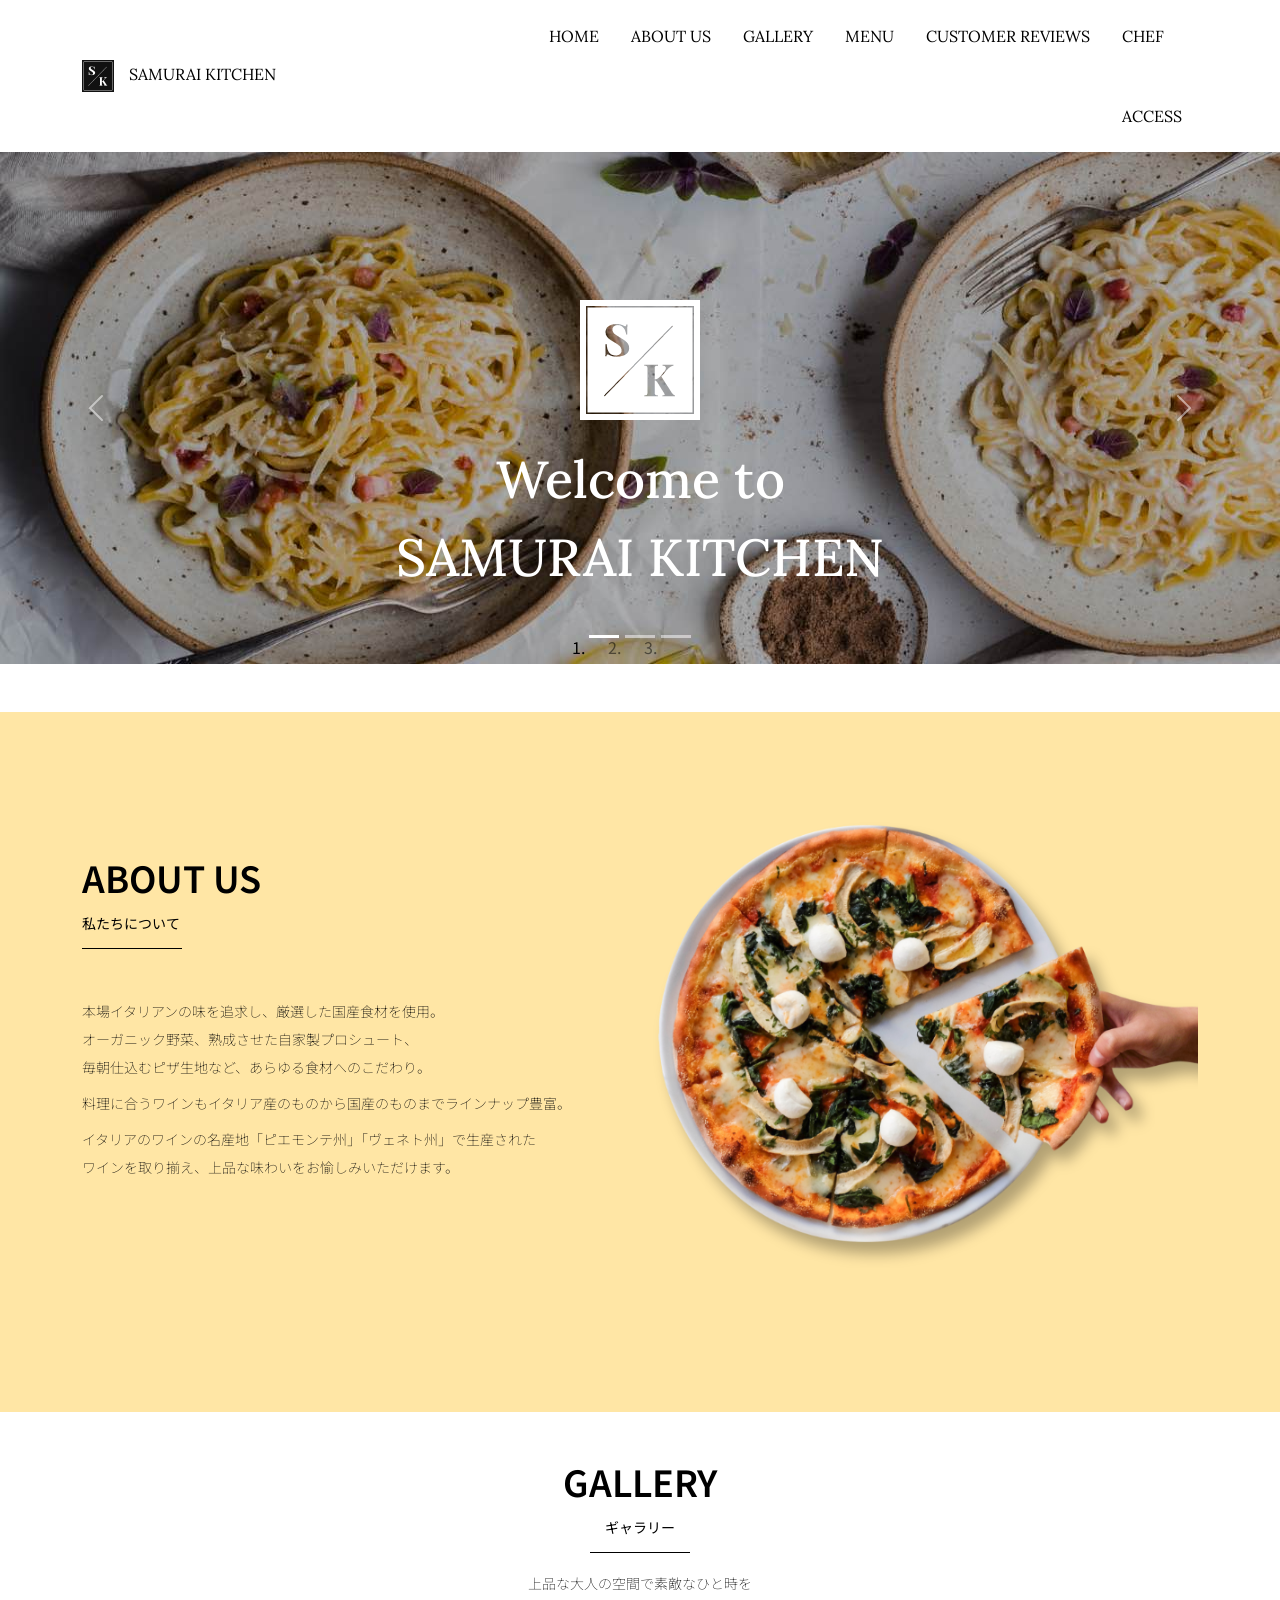
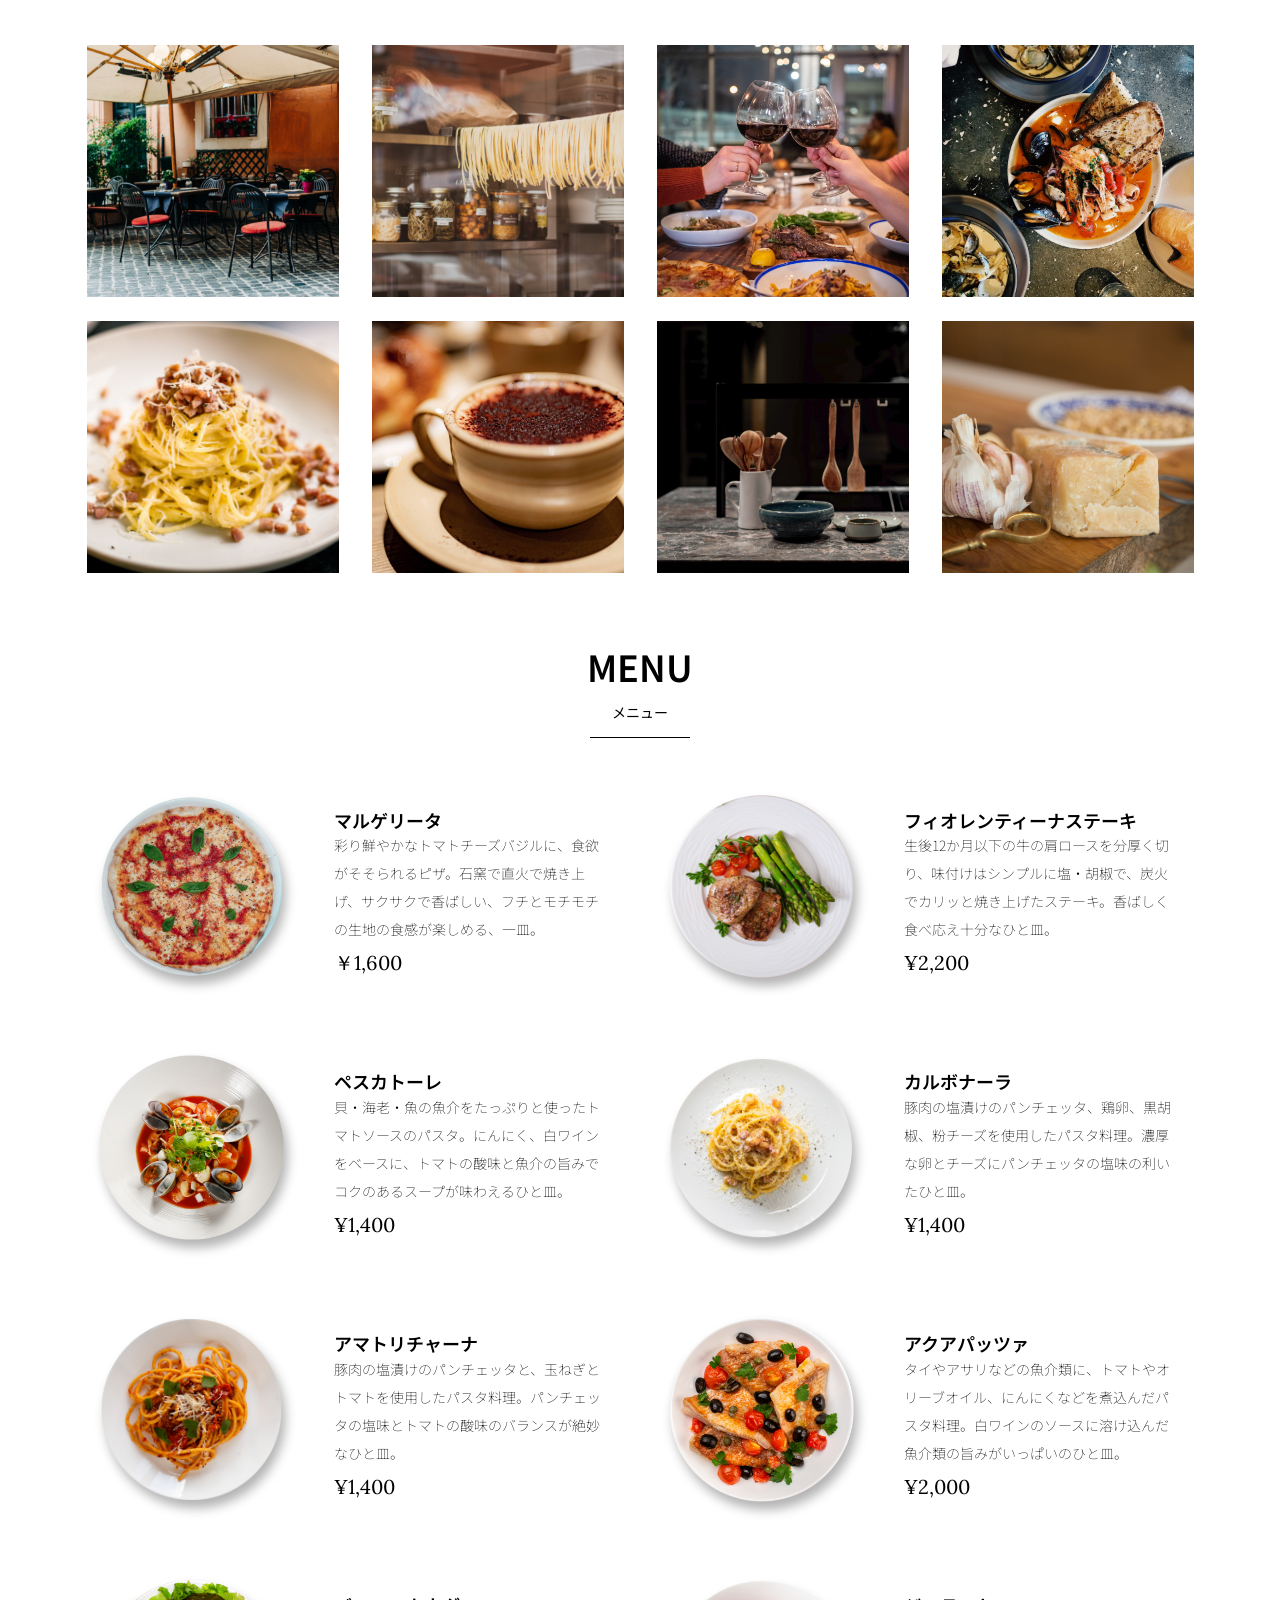
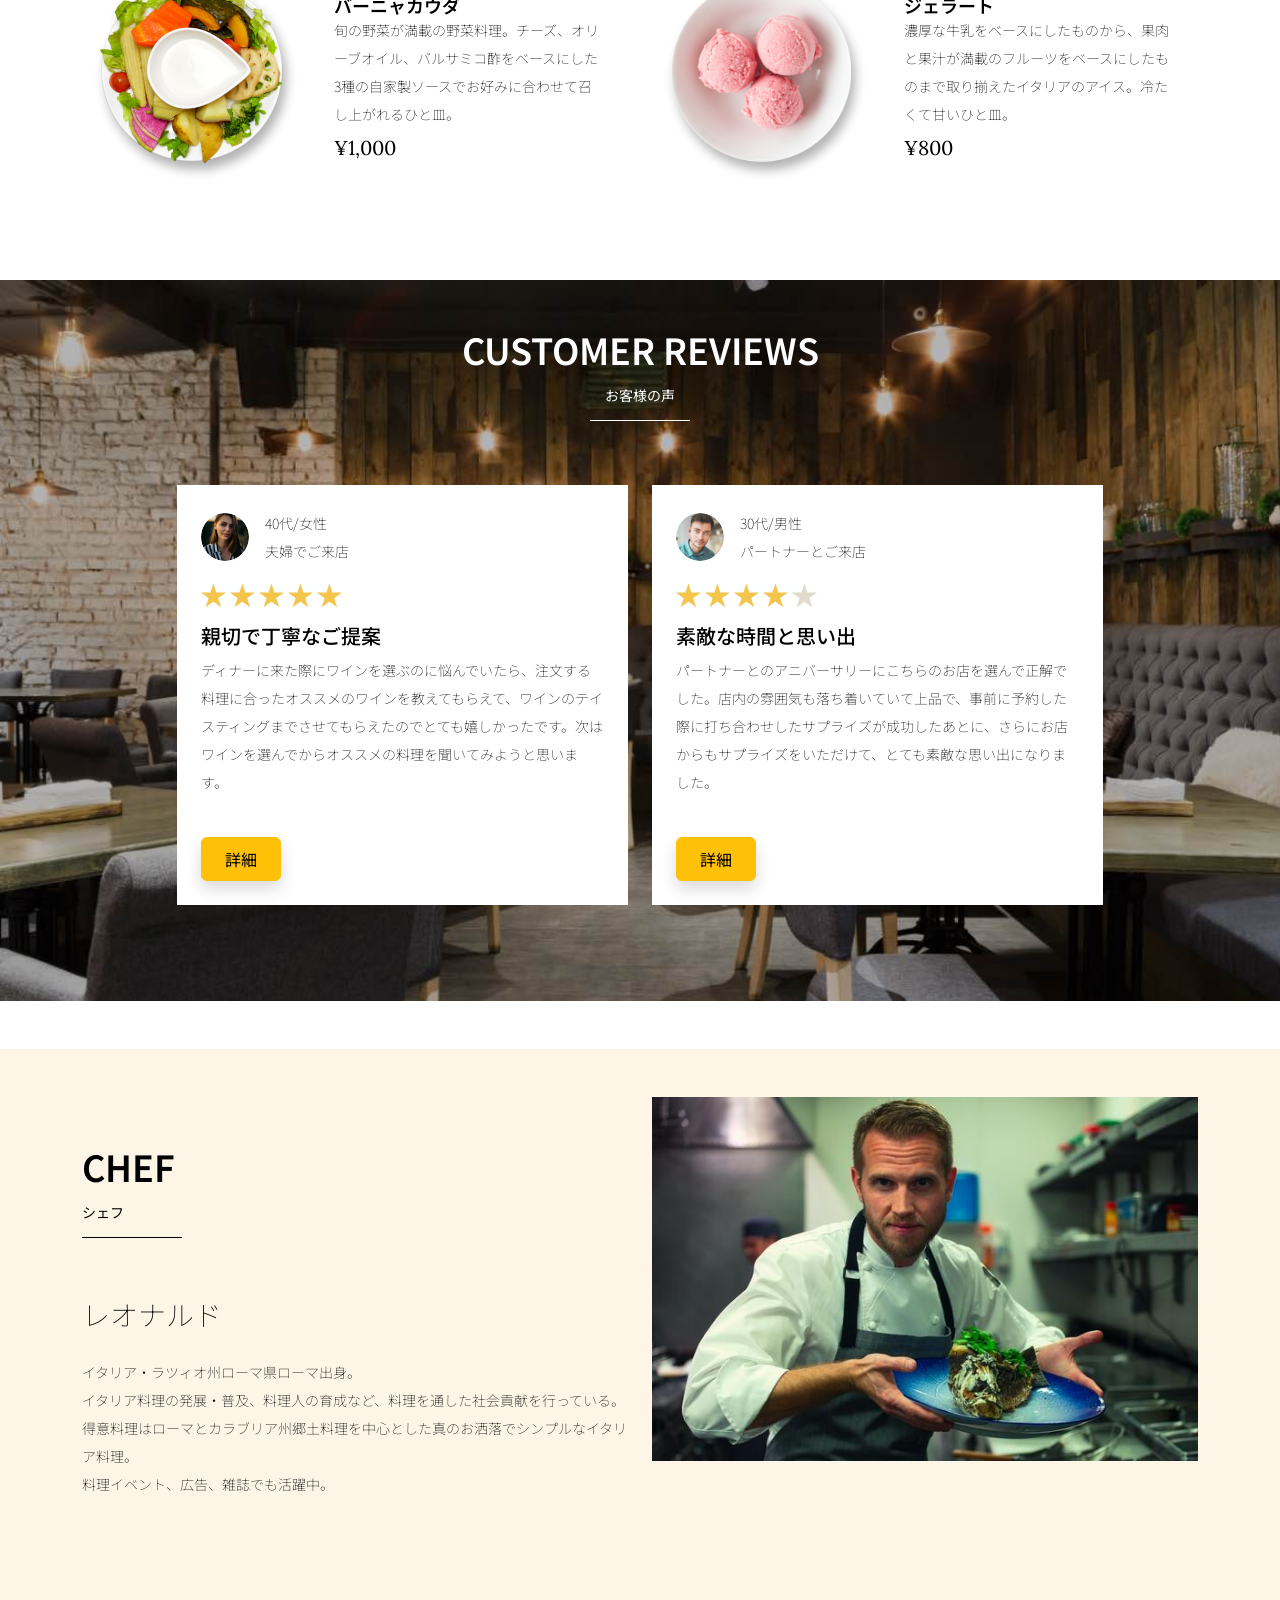
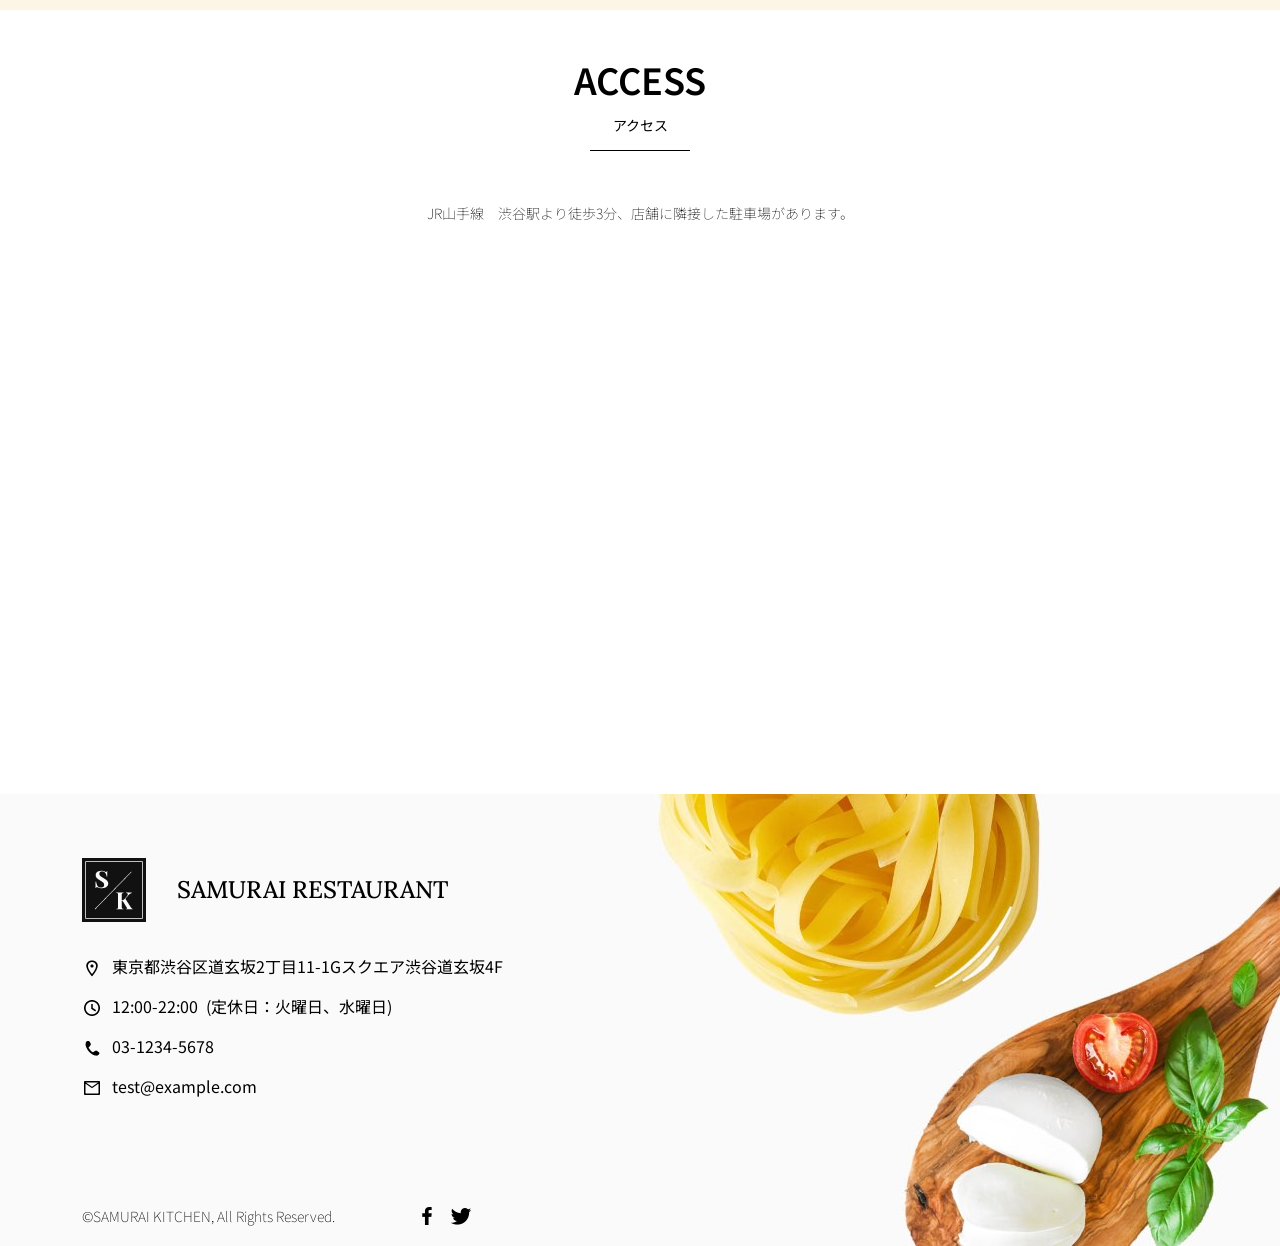
<file: kadai_015/index.html>
<!doctype html>
<html lang="ja">

<head>
  <meta charset="utf-8">
   <!-- マルチデバイス対応 -->
 <meta name="viewport" content="width=device-width, initial-scale=1">
  <meta name="description" content="">
  <meta name="author" content="SAMURAI ENGINEER">
  <title>SAMURAI XD_HTML教材</title>
  <!-- ************************************************ bootstrap.min.cssの読み込み -->
  <link href="https://cdn.jsdelivr.net/npm/bootstrap@5.0.0-beta1/dist/css/bootstrap.min.css" rel="stylesheet"
    integrity="sha384-giJF6kkoqNQ00vy+HMDP7azOuL0xtbfIcaT9wjKHr8RbDVddVHyTfAAsrekwKmP1" crossorigin="anonymous">
  
    <!-- ************************************************ bootstrap.bundle.min.jsの読み込み -->
  <script src="https://cdn.jsdelivr.net/npm/bootstrap@5.0.0-beta1/dist/js/bootstrap.bundle.min.js"
    integrity="sha384-ygbV9kiqUc6oa4msXn9868pTtWMgiQaeYH7/t7LECLbyPA2x65Kgf80OJFdroafW" crossorigin="anonymous" defer>
  </script>

  <!-- ************************************************ Google Font読み込み -->
  <link rel="preconnect" href="https://fonts.gstatic.com">
  <link href="https://fonts.googleapis.com/css2?family=Lora&display=swap" rel="stylesheet">
  <link href="https://fonts.googleapis.com/css2?family=Noto+Sans+JP:wght@300&display=swap" rel="stylesheet">
  <!-- ************************************************ Font Awesome -->
  <link rel="stylesheet" href="https://use.fontawesome.com/releases/v5.1.0/css/all.css"
    integrity="sha384-lKuwvrZot6UHsBSfcMvOkWwlCMgc0TaWr+30HWe3a4ltaBwTZhyTEggF5tJv8tbt" crossorigin="anonymous">
  <!-- ************************************************今回作成する styles.cssの読み込み -->
  <link href="stylesheet/style.css" rel="stylesheet">
  <!-- ************************************************  -->
</head>

<body>
  <main>
    <!-- ************************************************ ナビゲーションバー開始 -->
    <nav class="navbar navbar-expand-lg">
      <div class="container">
        <a class="navbar-brand my_navbar_brand">
          <img class="img-fluid navbar_brand_logo" src="img/site_logo.png" alt="サイトアイコン"><span>SAMURAI KITCHEN</span>
       </a>
       <div class="navbar-toggler hamburger_menu" data-bs-toggle="collapse" data-bs-target="#navbarNav"
          aria-controls="navbarNav" aria-expanded="false" aria-label="Toggle navigation">
          <input type="checkbox" id="hamburger_btn_check">
          <label for="hamburger_btn_check" class="hamburger_btn">
            <img class="btn_open" src="img/button_open.png" alt="ナビゲーションバーのボタン">
            <img class="btn_close" src="img/button_close.png" alt="ナビゲーションバーのボタン">
         </label>
       </div>
       <div class="collapse navbar-collapse justify-content-end" id="navbarNav">
          <ul class="navbar-nav">
            <li class="nav-item px-2">
              <a class="nav-link my_nav_link my-2" aria-current="page" href="#">HOME</a>
            </li>

            <li class="nav-item px-2">
              <a class="nav-link my_nav_link my-2" href="#about">ABOUT US</a>
            </li>

            <li class="nav-item px-2">
              <a class="nav-link my_nav_link my-2" href="#gallery">GALLERY</a>
            </li>

            <li class="nav-item px-2">
              <a class="nav-link my_nav_link my-2" href="#menu">MENU</a>
            </li>

            <li class="nav-item px-2">
              <a class="nav-link my_nav_link my-2" href="#review">CUSTOMER REVIEWS</a>
            </li>
            
            <li class="nav-item px-2">
              <a class="nav-link my_nav_link my-2" href="#chef">CHEF</a>
          　</li＞

            <li class="nav-item px-2">
              <a class="nav-link my_nav_link my-2" href="#access">ACCESS</a>
            </li>

          </ul>
        </div>
      </div>
    </nav>
    <!-- ************************************************ ナビゲーションバー終了 -->

    <!-- ************************************************ カルーセル開始 -->
    <!-- idのmyCarouselはインジケーター部分のdata-bs-targetと紐付く必要がある。mb-5で下方向に余白追加。 -->
    <div id="myCarousel" class="carousel slide mb-5" data-bs-ride="carousel">

      <!-- インジケーター部分 -->
      <ol class="carousel-indicators">
        <!-- この箇所と前述のidは紐付いている。data-bs-slide-toの番号がカルーセルの順番。 -->
        <li data-bs-target="#myCarousel" data-bs-slide-to="0" class="active"></li>
        <li data-bs-target="#myCarousel" data-bs-slide-to="1"></li>
        <li data-bs-target="#myCarousel" data-bs-slide-to="2"></li>
      </ol>

      <!-- carousel-inner：カルーセルのキャプションと背景画像の部分。現在は1枚目だけ表示。 -->
      <div class="carousel-inner">
        <div class="carousel-item active">
          <img src="img/slider-1.jpg" alt="SAMURAI KITCHEN-1">
          <div class="carousel-caption">
            <!-- 独自クラスで位置とフォントを変更 -->
            <h1 class="my_carousel_caption">
              Welcome to<br>
              SAMURAI KITCHEN
            </h1>
          </div>
        </div>

        <!-- カルーセル2枚目 -->
        <div class="carousel-item">
          <img src="img/slider-2.jpg" alt="サンプル画像">
          <div class="carousel-caption">
            <h1 class="my_carousel_caption">
              The fabulous combination of&nbsp;wine&nbsp;and&nbsp;food
            </h1>
          </div>
        </div>
        <!-- カルーセル３枚目 -->
        <div class="carousel-item">
          <img src="img/slider-3.jpg" alt="サンプル画像">
          <div class="carousel-caption">
            <h1 class="my_carousel_caption">Get the Italian taste<br>
              at the SAMURAI&nbsp;KITCHEN
            </h1>
          </div>
        </div>

      </div>
      <!-- コントロールボタン 左側 -->
      <a class="carousel-control-prev" href="#myCarousel" role="button" data-bs-slide="prev">
        <span class="carousel-control-prev-icon" aria-hidden="true"></span>
        <span class="visually-hidden">Previous</span>
      </a>

      <!-- コントロールボタン 右側 -->
      <a class="carousel-control-next" href="#myCarousel" role="button" data-bs-slide="next">
        <span class="carousel-control-next-icon" aria-hidden="true"></span>
        <span class="visually-hidden">Next</span>
      </a>
    </div>
    <!-- ************************************************ カルーセル終了 -->

    <!-- ************************************************ アバウトセクション開始 -->
    <section class="about_us_bg" id="about">
    <div class="container py-5 mb-5">
    <div class="row">

    <!--コンテンツの中央揃え。上下方向にパディング（サイズ5）。下方向にマージン（サイズ5）。 -->
    <div class="container py-5 mb-5">

      <!-- rowクラス（行） -->
      <div class="row">

        <!-- 左側カラム（6/12分割） -->
        <div class="col-lg-6 text-left">

          <!-- 上下方向にパディング（サイズ5） -->
          <div class="py-5">

            <!-- 下方向にマージン（サイズ5） -->
            <h2 class="section_title about mb-5">
              ABOUT US
            </h2>
            <!-- 下方向にマージン（サイズ2） -->
            <p class="mb-2">
              本場イタリアンの味を追求し、厳選した国産食材を使用。<br>
              オーガニック野菜、熟成させた自家製プロシュート、<br>
              毎朝仕込むピザ生地など、あらゆる食材へのこだわり。<br>
            </p>

            <!-- 下方向にマージン（サイズ2） -->
            <p class="mb-2">
              料理に合うワインもイタリア産のものから国産のものまでラインナップ豊富。<br>
            </p>

            <!-- 下方向にマージン（サイズ2） -->
            <p class="mb-2">
              イタリアのワインの名産地「ピエモンテ州」「ヴェネト州」で生産された<br>
              ワインを取り揃え、上品な味わいをお愉しみいただけます。<br>
            </p>
          </div>
        </div>

        <!-- 右側カラム（6/12分割） -->
        <div class="col-lg-6">

          <!-- 画像を配置 -->
          <img src="img/img-about-us.png" class="img-fluid" alt="pizza">
        </div>
      </div>
    </div>

    </section>
    <!-- ************************************************ アバウトセクション終了 -->
    
    <!-- ************************************************ ギャラリーセクション開始 -->
    <section id="gallery">
      <div class="container mb-5">
        <h2 class="mb-3 section_title gallery text-center">GALLERY</h2>
        <p class="text-center mb-5">
          上品な大人の空間で素敵なひと時を
        </p>

        <div class="row">
          <div class="col-6 col-lg-3 mb-4 d-flex justify-content-center">
            <img class="img-fluid" src="img/gallery-1.jpg" alt="サンプル画像">
          </div>

          <div class="col-6 col-lg-3 mb-4 d-flex justify-content-center">
            <img class="img-fluid" src="img/gallery-2.jpg" alt="サンプル画像">
          </div>

          <div class="col-6 col-lg-3 mb-4 d-flex justify-content-center">
            <img class="img-fluid" src="img/gallery-3.jpg" alt="サンプル画像">
          </div>

          <div class="col-6 col-6 col-lg-3 mb-4 d-flex justify-content-center">
            <img class="img-fluid" src="img/gallery-4.jpg" alt="サンプル画像">
          </div>

          <div class="col-6 col-lg-3 mb-4 d-flex justify-content-center">
            <img class="img-fluid" src="img/gallery-5.jpg" alt="サンプル画像">
          </div>

          <div class="col-6 col-lg-3 mb-4 d-flex justify-content-center">
            <img class="img-fluid" src="img/gallery-6.jpg" alt="サンプル画像">
          </div>

          <div class="col-6 col-lg-3 mb-4 d-flex justify-content-center">
            <img class="img-fluid" src="img/gallery-7.jpg" alt="サンプル画像">
          </div>

          <div class="col-6 col-lg-3 mb-4 d-flex justify-content-center">
            <img class="img-fluid" src="img/gallery-8.jpg" alt="サンプル画像">
          </div>

        </div>
      </div>
    </section>
    <!-- ************************************************ ギャラリーセクション終了 -->

    <!-- ************************************************ メニューセクション -->
    <section id="menu">
      <!-- タイトル文字部分のコンテナ -->
      <div class="container">
        <div class="row">
          <div class="col-lg-12">

            <!-- タイトル文字 -->
            <!-- タイトル中央揃え、マージンを下方向へ5　-->
            <h2 class="section_title menu text-center mb-5">MENU</h2>
          </div>
        </div>
      </div>

      <!-- メニュー部分のコンテナ -->
      <!-- 下方向にマージン5 -->
      <div class="container mb-5">
        <div class="row">

          <!-- 左側メニュー -->
          <div class="col-12 col-lg-6">

            <!-- さらに子要素を5:7で分割 -->
            <!-- カラム間のパディングをなくす。下方向にマージン4 -->
            <div class="row g-0 mb-4">
              <!-- 画像中央揃え -->
              <div class="col-12 col-lg-5 text-center">

                <!-- 左側メニュー画像部分 -->
                <!-- 画像がカラムをはみ出ないようにする -->
                <img src="img/margherita.png" class="img-fluid" alt="マルゲリータ">
              </div>

              <!-- 右側テキスト部分 -->
              <!-- 全体的にパディング4 -->
              <div class="col-12 col-lg-7 p-4">
                <!-- 下方向のマージン0 文字を小さくするmenu_title独自クラスを追加 -->
                <h4 class="mb-0 menu_title">マルゲリータ</h4>
                <!-- 縦方向の中央揃え -->
                <p class="my-auto">彩り鮮やかなトマトチーズバジルに、食欲がそそられるピザ。石窯で直火で焼き上げ、サクサクで香ばしい、フチとモチモチの生地の食感が楽しめる、一皿。</p>
                <!-- フォントを変更する独自クラスを追加 -->
                <p class="menu_price">￥1,600</p>
              </div>
            </div>
          </div>

          <!-- 右側部分メニュー。上記と同じ内容なのでコメント省略 -->
          <div class="col-12 col-lg-6">
            <div class="row g-0 mb-4">
              <div class="col-12 col-lg-5 text-center">
                <img src="img/steak.png" class="img-fluid" alt="フィオレンティーナステーキ">
              </div>
              <div class="col-12 col-lg-7 p-4">
                <h4 class="mb-0 menu_title">フィオレンティーナステーキ</h4>
                <p class="my-auto">生後12か月以下の牛の肩ロースを分厚く切り、味付けはシンプルに塩・胡椒で、炭火でカリッと焼き上げたステーキ。香ばしく食べ応え十分なひと皿。</p>
                <p class="menu_price">¥2,200</p>
              </div>
            </div>
          </div>
          <!-- 以降、メニューの数だけ同じコード繰り返し記載 -->

          <!-- 左側メニュー2段目 -->
          <div class="col-12 col-lg-6">
            <div class="row g-0 mb-4">
              <div class="col-12 col-lg-5 text-center">
                <img src="img/pescatore.png" class="img-fluid" alt="ペスカトーレ">
              </div>
              <div class="col-12 col-lg-7 p-4">
                <h4 class="mb-0 menu_title">ペスカトーレ</h4>
                <p class="my-auto">貝・海老・魚の魚介をたっぷりと使ったトマトソースのパスタ。にんにく、白ワインをベースに、トマトの酸味と魚介の旨みでコクのあるスープが味わえるひと皿。</p>
                <p class="menu_price">¥1,400</p>
              </div>
            </div>
          </div>

          <!-- 右側メニュー2段目 -->
          <div class="col-12 col-lg-6">
            <div class="row g-0 mb-4">
              <div class="col-12 col-lg-5 text-center">
                <img src="img/carbonara.png" class="img-fluid" alt="カルボナーラ">
              </div>
              <div class="col-12 col-lg-7 p-4">
                <h4 class="mb-0 menu_title">カルボナーラ</h4>
                <p class="my-auto">豚肉の塩漬けのパンチェッタ、鶏卵、黒胡椒、粉チーズを使用したパスタ料理。濃厚な卵とチーズにパンチェッタの塩味の利いたひと皿。</p>
                <p class="menu_price">¥1,400</p>
              </div>
            </div>
          </div>

          <!-- 左側メニュー3段目 -->
          <div class="col-12 col-lg-6">
            <div class="row g-0 mb-4">
              <div class="col-12 col-lg-5 text-center">
                <img src="img/amatriciana.png" class="img-fluid" alt="アマトリチャーナ">
              </div>
              <div class="col-12 col-lg-7 p-4">
                <h4 class="mb-0 menu_title">アマトリチャーナ</h4>
                <p class="my-auto">豚肉の塩漬けのパンチェッタと、玉ねぎとトマトを使用したパスタ料理。パンチェッタの塩味とトマトの酸味のバランスが絶妙なひと皿。</p>
                <p class="menu_price">¥1,400</p>
              </div>
            </div>
          </div>

          <!-- 右側メニュー3段目 -->
          <div class="col-12 col-lg-6">
            <div class="row g-0 mb-4">
              <div class="col-12 col-lg-5 text-center">
                <img src="img/acqua-pazza.png" class="img-fluid" alt="アクアパッツァ">
              </div>
              <div class="col-12 col-lg-7 p-4">
                <h4 class="mb-0 menu_title">アクアパッツァ</h4>
                <p class="my-auto">タイやアサリなどの魚介類に、トマトやオリーブオイル、にんにくなどを煮込んだパスタ料理。白ワインのソースに溶け込んだ魚介類の旨みがいっぱいのひと皿。</p>
                <p class="menu_price">¥2,000</p>
              </div>
            </div>
          </div>

          <!-- 左側メニュー4段目 -->
          <div class="col-12 col-lg-6">
            <div class="row g-0 mb-4">
              <div class="col-12 col-lg-5 text-center">
                <img src="img/bagna-cauda.png" class="img-fluid" alt="バーニャカウダ">
              </div>
              <div class="col-12 col-lg-7 p-4">
                <h4 class="mb-0 menu_title">バーニャカウダ</h4>
                <p class="my-auto">旬の野菜が満載の野菜料理。チーズ、オリーブオイル、バルサミコ酢をベースにした3種の自家製ソースでお好みに合わせて召し上がれるひと皿。</p>
                <p class="menu_price">¥1,000</p>
              </div>
            </div>
          </div>

          <!-- 右側メニュー4段目 -->
          <div class="col-12 col-lg-6">
            <div class="row g-0 mb-4">
              <div class="col-12 col-lg-5 text-center">
                <img src="img/gelato.png" class="img-fluid" alt="ジェラート">
              </div>
              <div class="col-12 col-lg-7 p-4">
                <h4 class="mb-0 menu_title">ジェラート</h4>
                <p class="my-auto">濃厚な牛乳をベースにしたものから、果肉と果汁が満載のフルーツをベースにしたものまで取り揃えたイタリアのアイス。冷たくて甘いひと皿。</p>
                <p class="menu_price">¥800</p>
              </div>
            </div>
          </div>

          <!-- 以下の閉じタグ3つは必要 -->
        </div>
      </div>
    </section>
    <!-- ************************************************ メニューセクション終了 -->

    <!-- ************************************************ レビューセクション開始 -->
    <section id="review">

      <!-- review_wrapper で背景画像を設定します -->
      <div class="review_wrapper">

        <!-- container部分 -->
        <div class="container py-5 mb-5">

          <!-- 中央揃えでタイトルを表示 -->
          <div class="text-center mb-5">
            <h2 class="section_title review text-center text-white">CUSTOMER REVIEWS</h2>
          </div>

          <!-- row部分：左右のカラムを中央揃え -->
          <div class="row pb-5 justify-content-center">

            <!-- 左側カラム -->
            <div class="col-12 col-lg-5 mt-3">

              <!-- 背景を白色に設定 -->
              <!-- h_420 クラスで白枠の高さを修正します -->
              <div class="bg-white h_420">

                <!-- 内側にパディング4 -->
                <div class="p-4">

                  <!-- 顔写真と年齢などのテキストはd-flexで横並びにする　中央揃え -->
                  <div class="d-flex align-items-center">
                    <!-- お客様の画像を配置 -->
                    <!-- reviewer_img クラスで画像サイズを変更します -->
                    <img src="img/customer-woman.png" class="reviewer_img" alt="サンプル画像">

                    <div>
                      <!-- お客様情報のテキスト -->
                      <p class="my-0">40代/女性</p>
                      <p class="my-0">夫婦でご来店</p>
                    </div>
                  </div>

                  <div class="my-3">
                    <!-- 星の画像を表示 -->
                    <!-- star_img クラスで画像サイズを変更 -->
                    <img src="img/star-point.png" class="star_img" alt="star">
                    <img src="img/star-point.png" class="star_img" alt="star">
                    <img src="img/star-point.png" class="star_img" alt="star">
                    <img src="img/star-point.png" class="star_img" alt="star">
                    <img src="img/star-point.png" class="star_img" alt="star">
                  </div>

                  <!-- レビュータイトル -->
                  <h5>親切で丁寧なご提案</h5>
                  <!-- レビュー内容 -->
                  <p>
                    ディナーに来た際にワインを選ぶのに悩んでいたら、注文する料理に合ったオススメのワインを教えてもらえて、ワインのテイスティングまでさせてもらえたのでとても嬉しかったです。次はワインを選んでからオススメの料理を聞いてみようと思います。
                  </p>

                  <!-- 黄色のボタンを配置 -->
                  <button type="button" class="btn btn-warning shadow fix_bottom">詳細</button>
                </div>
              </div>
            </div>

            <!-- 右側カラム：左側カラムと内容が同じなので説明は省略 -->
            <div class="col-12 col-lg-5 mt-3">
              <div class="bg-white h_420">
                <div class="p-4">
                  <div class="d-flex align-items-center">
                    <img src="img/customer-man.png" class="reviewer_img" alt="サンプル画像">
                    <div>
                      <p class="my-0">30代/男性</p>
                      <p class="my-0">パートナーとご来店</p>
                    </div>
                  </div>
                  <div class="my-3">
                    <img src="img/star-point.png" class="star_img" alt="star">
                    <img src="img/star-point.png" class="star_img" alt="star">
                    <img src="img/star-point.png" class="star_img" alt="star">
                    <img src="img/star-point.png" class="star_img" alt="star">
                    <img src="img/star-no-point.png" class="star_img" alt="no-star">
                  </div>
                  <h5>素敵な時間と思い出</h5>
                  <p>
                    パートナーとのアニバーサリーにこちらのお店を選んで正解でした。店内の雰囲気も落ち着いていて上品で、事前に予約した際に打ち合わせしたサプライズが成功したあとに、さらにお店からもサプライズをいただけて、とても素敵な思い出になりました。
                  </p>
                  <button type="button" class="btn btn-warning shadow fix_bottom">詳細</button>
                </div>
              </div>
            </div>
          </div>
        </div>
      </div>
    </section>
    <!-- ************************************************ レビューセクション終了 -->

    <!-- ************************************************ シェフセクション開始 -->
    <section class="chef_bg" id="chef">
      <div class="container py-5 mb-5">
        <div class="row">
          <div class="col-lg-6 text-left">
            <div class="py-5">
              <h2 class="section_title chef mb-5">
                CHEF
              </h2>
              <p class="fs-3">
                レオナルド
              </p>
              <p>
                イタリア・ラツィオ州ローマ県ローマ出身。<br>
                イタリア料理の発展・普及、料理人の育成など、料理を通した社会貢献を行っている。<br>
                得意料理はローマとカラブリア州郷土料理を中心とした真のお洒落でシンプルなイタリア料理。<br>
                料理イベント、広告、雑誌でも活躍中。
              </p>
            </div>
          </div>
          <div class="col-lg-6">
            <img src="img/chef.jpg" class="img-fluid" alt="シェフ">
          </div>
        </div>
      </div>
    </section>
    <!-- ************************************************ シェフセクション終了 -->

    <!-- ************************************************ アクセスセクション開始 -->
    <section id="access">
      <div class="container">

        <div class="row">
          <div class="col-lg-12 text-center mb-5">
            <h2 class="section_title text-center access mb-5">ACCESS</h2>
            <p>JR山手線　渋谷駅より徒歩3分、店舗に隣接した駐車場があります。</p>
          </div>
        </div>
      </div>

      <div class="container mb-5 px-2">
        <!-- この部分にマップを配置 -->
        <iframe 
          src="https://www.google.com/maps/embed?pb=!1m18!1m12!1m3!1d3241.2806743466235!2d139.7469080120881!3d35.6700903724765!2m3!1f0!2f0!3f0!3m2!1i1024!2i768!4f13.1!3m3!1m2!1s0x60188b602972bb83%3A0xa6b553df33a5bd04!2zU0FNVVJBSSBFTkdJTkVFUiDkvo3jgqjjg7Pjgrjjg4vjgqI!5e0!3m2!1sja!2sjp!4v1763717038485!5m2!1sja!2sjp" 
          class="w-100" style="height: 50vh;" loading="lazy">
        </iframe>
      </div>
    </section>
    <!-- ************************************************ アクセスセクション終了 -->


    <!-- ************************************************ フッター開始 -->
    <footer id="footer">
      <div class="container">
        <div class="row">

          <!-- 2カラムに分けたレイアウトの左側カラム -->
          <!-- 親要素にposition-relativeを設定 -->
          <div class="col-12 col-lg-6 position-relative">

            <!-- 左側カラムのレイアウトをさらに分けるためにrowを使用 -->
            <div class="row pt-5">

              <!-- 画面をさらに2:10に分割 -->
              <!-- ここは2:10の2の部分 -->
              <div class="col-lg-2 text-center my-3">

                <!-- サイトロゴ -->
                <!-- footer_brand_logoの独自クラスを追加 -->
                <img class="img-fluid footer_brand_logo" src="img/site_logo.png" alt="サンプル画像">
              </div>

              <!-- ここは2:10の10の部分 -->
              <div class="col-lg-10 align-self-center my-3">
                <!-- タイトル文字 -->
                <!-- footer_textの独自クラスを追加してフォント等を変更 -->
                <h2 class="m-0 footer_text">SAMURAI RESTAURANT</h2>
              </div>
            </div>

            <!-- 営業時間などのテキストを追加 -->
            <!-- 独自クラスrestaurant_infoを追加 -->
            <div class="restaurant_info py-3">
              <div class="d-flex mb-3">
                <img src="img/icon-Marker.png" alt="marker">
                <p class="p-0 m-0">東京都渋谷区道玄坂2丁目11-1Gスクエア渋谷道玄坂4F</p>
              </div>
              <div class="d-flex mb-3">
                <img src="img/icon-Clock.png" alt="clock">
                <p class="p-0 m-0">12:00-22:00&nbsp;&nbsp;(定休日：火曜日、水曜日)</p>
              </div>
              <div class="d-flex mb-3">
                <img src="img/icon-Phone.png" alt="phone">
                <p class="p-0 m-0">03-1234-5678</p>
              </div>
              <div class="d-flex mb-3">
                <img src="img/icon-Mail.png" alt="mail">
                <p class="p-0 m-0">test@example.com</p>
              </div>
            </div>

            <!-- コピーライトを追加 -->
            <!-- copy_rightクラスでabsoluteを設定。align-items-centerで上下中央揃え。 -->
            <div class="copy_right align-items-center">
              <p>
                ©SAMURAI KITCHEN, All Rights Reserved.
              </p>

              <!-- SNSアイコンを表示 -->
              <!-- SNSアイコンに独自クラスsns_imgを追加 -->
              <img src="img/icon-facebook.png" class="sns_img" alt="facebook">
              <img src="img/icon-twitter.png" class="sns_img" alt="twitter">
            </div>
          </div>

          <!-- 2カラムに分けたレイアウトの右側カラム -->
          <div class="col-12 col-lg-6 d-none d-lg-block">
            <!-- 背景画像を表示 -->
            <img src="img/background-footer.jpg" alt="背景画像">
          </div>
        </div>
      </div>
    </footer>
    <!-- ************************************************ フッター終了 -->
  </main>
</body>

</html>
</file>
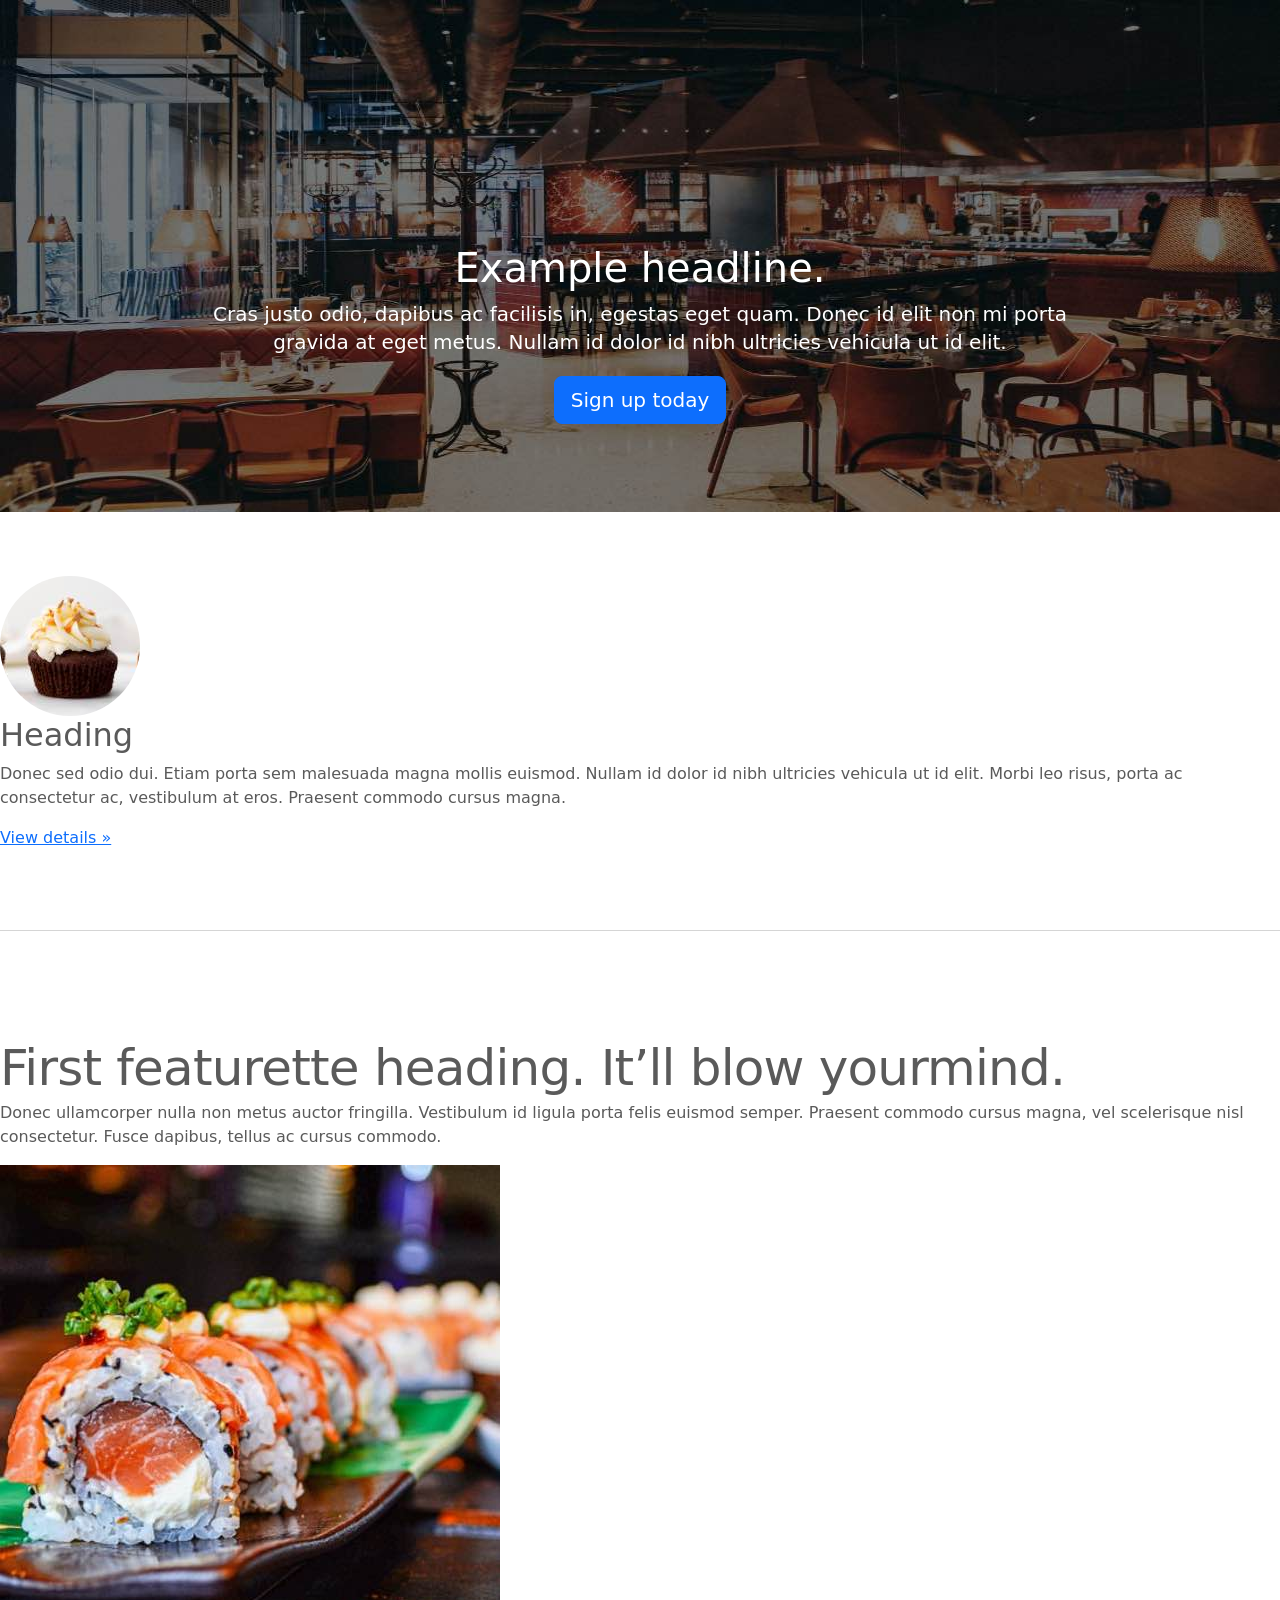
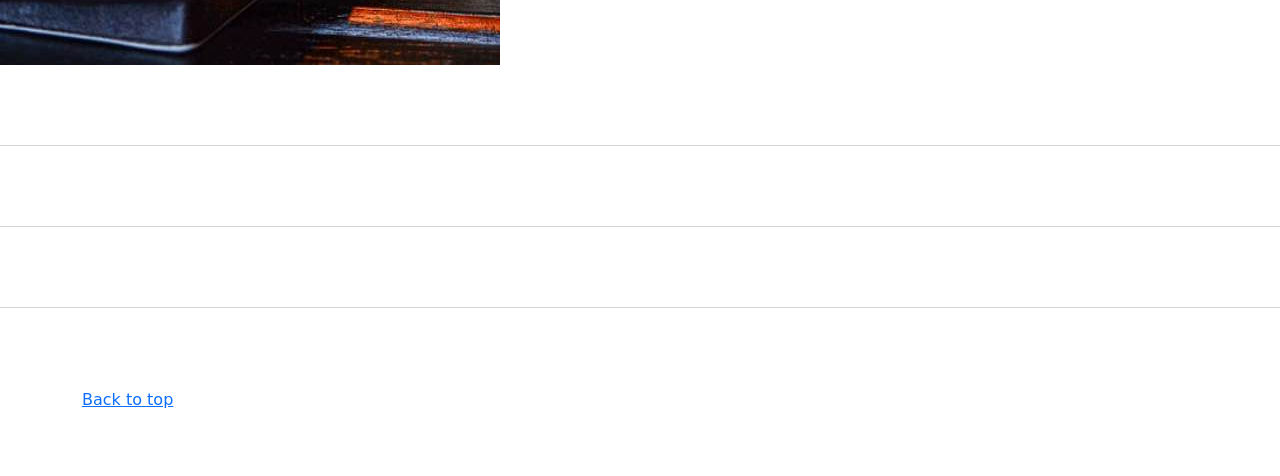
<file: kadai_003/index_for_student.html>
<!doctype html>
<html lang="en">
  <head>
    <meta charset="utf-8">
    <meta name="viewport" content="width=device-width, initial-scale=1">
    <meta name="description" content="">
    <meta name="author" content="Mark Otto, Jacob Thornton, and Bootstrap contributors">
    <meta name="generator" content="Hugo 0.79.0">
    <title>Carousel Template · Bootstrap v5.0</title>
    <link rel="canonical" href="https://getbootstrap.com/docs/5.0/examples/carousel/">
    <!-- ************************************************ bootstrap.min.cssの読み込み -->
    <link href="https://cdn.jsdelivr.net/npm/bootstrap@5.0.0-beta1/dist/css/bootstrap.min.css" rel="stylesheet" integrity="sha384-giJF6kkoqNQ00vy+HMDP7azOuL0xtbfIcaT9wjKHr8RbDVddVHyTfAAsrekwKmP1" crossorigin="anonymous">
    <!-- ************************************************ carousel.cssの読み込み -->
    <link href="carousel.css" rel="stylesheet">
    <!-- ************************************************ bootstrap.bundle.min.jsの読み込み -->
     <script src="https://cdn.jsdelivr.net/npm/bootstrap@5.0.0-beta1/dist/js/bootstrap.bundle.min.js" integrity="sha384-ygbV9kiqUc6oa4msXn9868pTtWMgiQaeYH7/t7LECLbyPA2x65Kgf80OJFdroafW" crossorigin="anonymous" defer></script>
   <script src="https://cdn.jsdelivr.net/npm/bootstrap@5.0.0-beta1/dist/js/bootstrap.bundle.min.js" integrity="sha384-ygbV9kiqUc6oa4msXn9868pTtWMgiQaeYH7/t7LECLbyPA2x65Kgf80OJFdroafW" crossorigin="anonymous" defer></script>
  </head>
  <body>
    <main>
      <!-- ************************************************ カールセル開始 -->
      <!-- <div id="myCarousel" class="carousel slide" data-bs-ride="carousel"> -->
      <div id="myCarousel" class="carousel slide carousel-fade" data-bs-ride="carousel">
        <!-- <div class="carousel-inner"> -->
        <div class="carousel-inner">
          <!-- <div class="carousel-item active"> -->
          <div class="carousel-item active">
            <img src="img/top_1.jpg" alt="サンプル画像1">
            <div class="container">
              <!-- <div class="carousel-caption"> -->
              <div class="carousel-caption">
                <h1>Example headline.</h1>
                <p>Cras justo odio, dapibus ac facilisis in, egestas eget quam. Donec id elit non mi porta gravida at eget
                  metus. Nullam id dolor id nibh ultricies vehicula ut id elit.</p>
                <!-- <p><a class="btn btn-lg btn-primary" href="#" role="button">Sign up today</a></p> -->
                <p><a class="btn btn-lg btn-primary" href="#" role="button">Sign up today</a></p>
              </div>
            </div>
          </div>
          <div class="carousel-item">
            <img src="img/top_2.jpg" alt="サンプル画像2">
            <div class="container">
              <div class="carousel-caption">
                <h1>Example headline.</h1>
                <p>Cras justo odio, dapibus ac facilisis in, egestas eget quam. Donec id elit non mi porta gravida at eget
                  metus. Nullam id dolor id nibh ultricies vehicula ut id elit.</p>
                <p><a class="btn btn-lg btn-primary" href="#" role="button">Sign up today</a></p>
              </div>
            </div>
          </div>
          <div class="carousel-item">
            <img src="img/top_3.jpg" alt="サンプル画像3">
            <div class="container">
              <div class="carousel-caption">
                <h1>Example headline.</h1>
                <p>Cras justo odio, dapibus ac facilisis in, egestas eget quam. Donec id elit non mi porta gravida at eget
                  metus. Nullam id dolor id nibh ultricies vehicula ut id elit.</p>
                <p><a class="btn btn-lg btn-primary" href="#" role="button">Sign up today</a></p>
              </div>
            </div>
          </div>
        </div>
      </div>
      <!-- ************************************************ カールセル終了 -->
      <!-- <div class="container marketing"> -->
      <div class="">
        <!-- <div class="row"> -->
        <div class="">
          <!-- <div class="col-lg-4"> -->
          <div class="">
            <img src="img/cake.jpg" class="rounded-circle" alt="サンプル画像2">
            <h2>Heading</h2>
            <p>Donec sed odio dui. Etiam porta sem malesuada magna mollis euismod. Nullam id dolor id nibh ultricies
              vehicula ut id elit. Morbi leo risus, porta ac consectetur ac, vestibulum at eros. Praesent commodo cursus
              magna.</p>
            <!-- <p><a class="btn btn-secondary" href="#" role="button">View details &raquo;</a></p> -->
            <p><a class="" href="#" role="button">View details &raquo;</a></p>
          </div>
        </div>
        <hr class="featurette-divider">
        <!-- <div class="row"> -->
        <div class="">
          <!-- <div class="col-md-7"> -->
          <div class="">
            <!-- <h2 class="featurette-heading">First featurette heading. <span class="text-muted">It’ll blow yourmind.</span> -->
            <h2 class="featurette-heading">First featurette heading. <span class="">It’ll blow yourmind.</span></h2>
            <!-- <p class="lead">Donec ullamcorper nulla non metus auctor fringilla. Vestibulum id ligula porta felis
              euismod
              semper. Praesent commodo cursus magna, vel scelerisque nisl consectetur. Fusce dapibus, tellus ac cursus
              commodo.</p> -->
            <p class="">
              Donec ullamcorper nulla non metus auctor fringilla. Vestibulum id ligula porta felis
              euismod
              semper. Praesent commodo cursus magna, vel scelerisque nisl consectetur. Fusce dapibus, tellus ac cursus
              commodo.
            </p>
          </div>
          <!-- <div class="col-md-5"> -->
          <div class="">
            <!-- <img src="img/sushi.jpg" class="img-fluid" alt=""> -->
            <img src="img/sushi.jpg" class="" alt="サンプル画像3">
          </div>
        </div>
        <hr class="featurette-divider">
        <!-- ここにもう一つ左右を反転させたものを作ります。 -->
        <hr class="featurette-divider">
        <!-- ここにもう一つ左右を反転させたものを作ります。 -->
        <hr class="featurette-divider">
        <footer class="container">
          <!-- <p class="float-end"><a href="#">Back to top</a></p> -->
          <p class=""><a href="#">Back to top</a></p>
        </footer>
      </div>
    </main>
  </body>

</html>
</file>
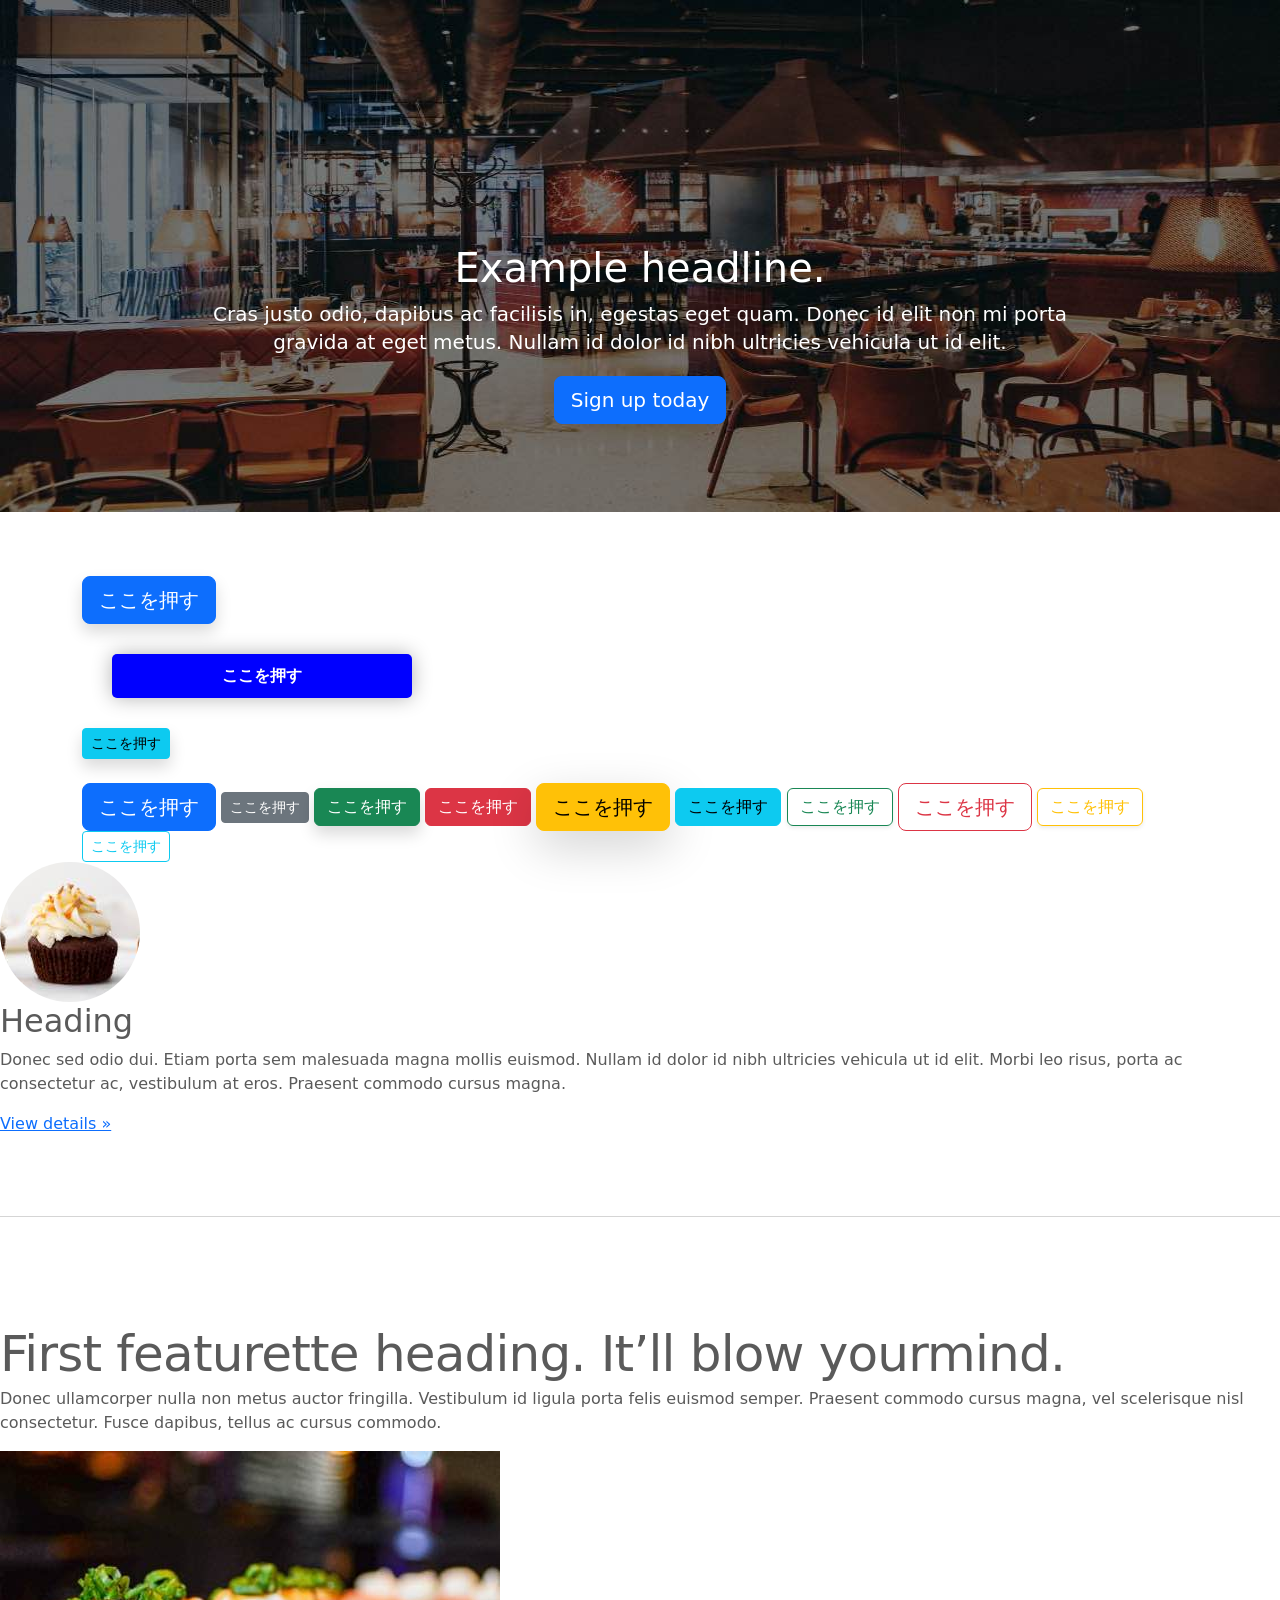
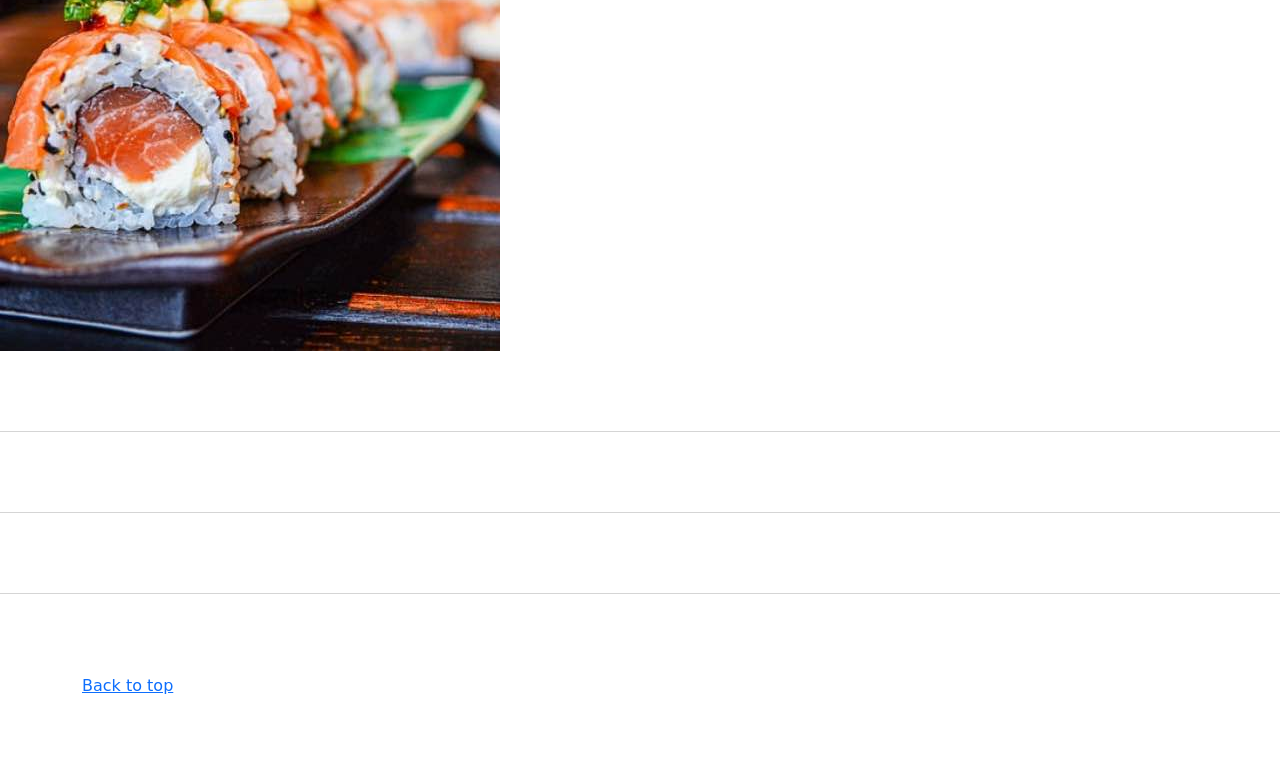
<file: kadai_004/index_for_student.html>
<!doctype html>
<html lang="en">
  <head>
    <meta charset="utf-8">
    <meta name="viewport" content="width=device-width, initial-scale=1">
    <meta name="description" content="">
    <meta name="author" content="Mark Otto, Jacob Thornton, and Bootstrap contributors">
    <meta name="generator" content="Hugo 0.79.0">
    <title>Carousel Template · Bootstrap v5.0</title>
    <link rel="canonical" href="https://getbootstrap.com/docs/5.0/examples/carousel/">
    <!-- ************************************************ bootstrap.min.cssの読み込み -->
    <link href="https://cdn.jsdelivr.net/npm/bootstrap@5.0.0-beta1/dist/css/bootstrap.min.css" rel="stylesheet" integrity="sha384-giJF6kkoqNQ00vy+HMDP7azOuL0xtbfIcaT9wjKHr8RbDVddVHyTfAAsrekwKmP1" crossorigin="anonymous">
    <!-- ************************************************ carousel.cssの読み込み -->
    <link href="carousel.css" rel="stylesheet">
    <!-- ************************************************ bootstrap.bundle.min.jsの読み込み -->
     <script src="https://cdn.jsdelivr.net/npm/bootstrap@5.0.0-beta1/dist/js/bootstrap.bundle.min.js" integrity="sha384-ygbV9kiqUc6oa4msXn9868pTtWMgiQaeYH7/t7LECLbyPA2x65Kgf80OJFdroafW" crossorigin="anonymous" defer></script>
   <script src="https://cdn.jsdelivr.net/npm/bootstrap@5.0.0-beta1/dist/js/bootstrap.bundle.min.js" integrity="sha384-ygbV9kiqUc6oa4msXn9868pTtWMgiQaeYH7/t7LECLbyPA2x65Kgf80OJFdroafW" crossorigin="anonymous" defer></script>
  </head>
  <body>
    <main>
      <!-- ************************************************ カールセル開始 -->
      <!-- <div id="myCarousel" class="carousel slide" data-bs-ride="carousel"> -->
      <div id="myCarousel" class="carousel slide" data-bs-ride="carousel">
        <!-- <div class="carousel-inner"> -->
        <div class="carousel-inner">
          <!-- <div class="carousel-item active"> -->
          <div class="carousel-item active">
            <img src="img/top_1.jpg" alt="サンプル画像1">
            <div class="container">
              <!-- <div class="carousel-caption"> -->
              <div class="carousel-caption">
                <h1>Example headline.</h1>
                <p>Cras justo odio, dapibus ac facilisis in, egestas eget quam. Donec id elit non mi porta gravida at eget
                  metus. Nullam id dolor id nibh ultricies vehicula ut id elit.</p>
                <!-- <p><a class="btn btn-lg btn-primary" href="#" role="button">Sign up today</a></p> -->
                <p><a class="btn btn-lg btn-primary" href="#" role="button">Sign up today</a></p>
              </div>
            </div>
          </div>
        </div>
      </div>
      <!-- ************************************************ カールセル終了 -->

    <div class="container">

      <style>
        .button-test {
          /* パディング(余白)上下方向10px 左右方向30px */
          padding: 10px 30px;
          /* ボタンの幅 300px */
          width: 300px;
          /* 背景色 青 */
          background-color: blue;
          /* フォント色 白 */
          color: white;
          /* テキスト中央揃え */
          text-align: center;
          /* フォントを太く */
          font-weight: bold;
          /* ボタンの角を丸める */
          border-radius: 5px;
          /* 上下左右方向の余白外側30px */
          margin: 30px;
          /* ボタンの影 */
          box-shadow: 0 0 20px 0 rgba(0, 0, 0, 30%);
        }
      </style>

      <!-- buttonテスト -->
      <button class="btn btn-primary btn-lg shadow">ここを押す</button>
      <div class="button-test">ここを押す</div>      
      <a href="" class="btn btn-info btn-sm shadow">ここを押す</a><br><br>

      <button type="button" class="btn btn-primary btn-lg">ここを押す</button>
      <button type="button" class="btn btn-secondary btn-sm">ここを押す</button>
      <button type="button" class="btn btn-success shadow">ここを押す</button>
      <button type="button" class="btn btn-danger">ここを押す</button>
      <button type="button" class="btn btn-warning btn-lg shadow-lg">ここを押す</button>
      <button type="button" class="btn btn-info">ここを押す</button>
      <button type="button" class="btn btn-outline-success shadow-sm">ここを押す</button>
      <button type="button" class="btn btn-outline-danger btn-lg">ここを押す</button>
      <button type="button" class="btn btn-outline-warning shadow-sm">ここを押す</button>
      <button type="button" class="btn btn-outline-info btn-sm">ここを押す</button>

    </div>

      <!-- <div class="container marketing"> -->
      <div class="">
        <!-- <div class="row"> -->
        <div class="">
          <!-- <div class="col-lg-4"> -->
          <div class="">
            <img src="img/cake.jpg" class="rounded-circle" alt="サンプル画像2">
            <h2>Heading</h2>
            <p>Donec sed odio dui. Etiam porta sem malesuada magna mollis euismod. Nullam id dolor id nibh ultricies
              vehicula ut id elit. Morbi leo risus, porta ac consectetur ac, vestibulum at eros. Praesent commodo cursus
              magna.</p>
            <!-- <p><a class="btn btn-secondary" href="#" role="button">View details &raquo;</a></p> -->
            <p><a class="" href="#" role="button">View details &raquo;</a></p>
          </div>
        </div>
        <hr class="featurette-divider">
        <!-- <div class="row"> -->
        <div class="">
          <!-- <div class="col-md-7"> -->
          <div class="">
            <!-- <h2 class="featurette-heading">First featurette heading. <span class="text-muted">It’ll blow yourmind.</span> -->
            <h2 class="featurette-heading">First featurette heading. <span class="">It’ll blow yourmind.</span></h2>
            <!-- <p class="lead">Donec ullamcorper nulla non metus auctor fringilla. Vestibulum id ligula porta felis
              euismod
              semper. Praesent commodo cursus magna, vel scelerisque nisl consectetur. Fusce dapibus, tellus ac cursus
              commodo.</p> -->
            <p class="">
              Donec ullamcorper nulla non metus auctor fringilla. Vestibulum id ligula porta felis
              euismod
              semper. Praesent commodo cursus magna, vel scelerisque nisl consectetur. Fusce dapibus, tellus ac cursus
              commodo.
            </p>
          </div>
          <!-- <div class="col-md-5"> -->
          <div class="">
            <!-- <img src="img/sushi.jpg" class="img-fluid" alt=""> -->
            <img src="img/sushi.jpg" class="" alt="サンプル画像3">
          </div>
        </div>
        <hr class="featurette-divider">
        <!-- ここにもう一つ左右を反転させたものを作ります。 -->
        <hr class="featurette-divider">
        <!-- ここにもう一つ左右を反転させたものを作ります。 -->
        <hr class="featurette-divider">
        <footer class="container">
          <!-- <p class="float-end"><a href="#">Back to top</a></p> -->
          <p class=""><a href="#">Back to top</a></p>
        </footer>
      </div>
    </main>
  </body>

</html>
</file>
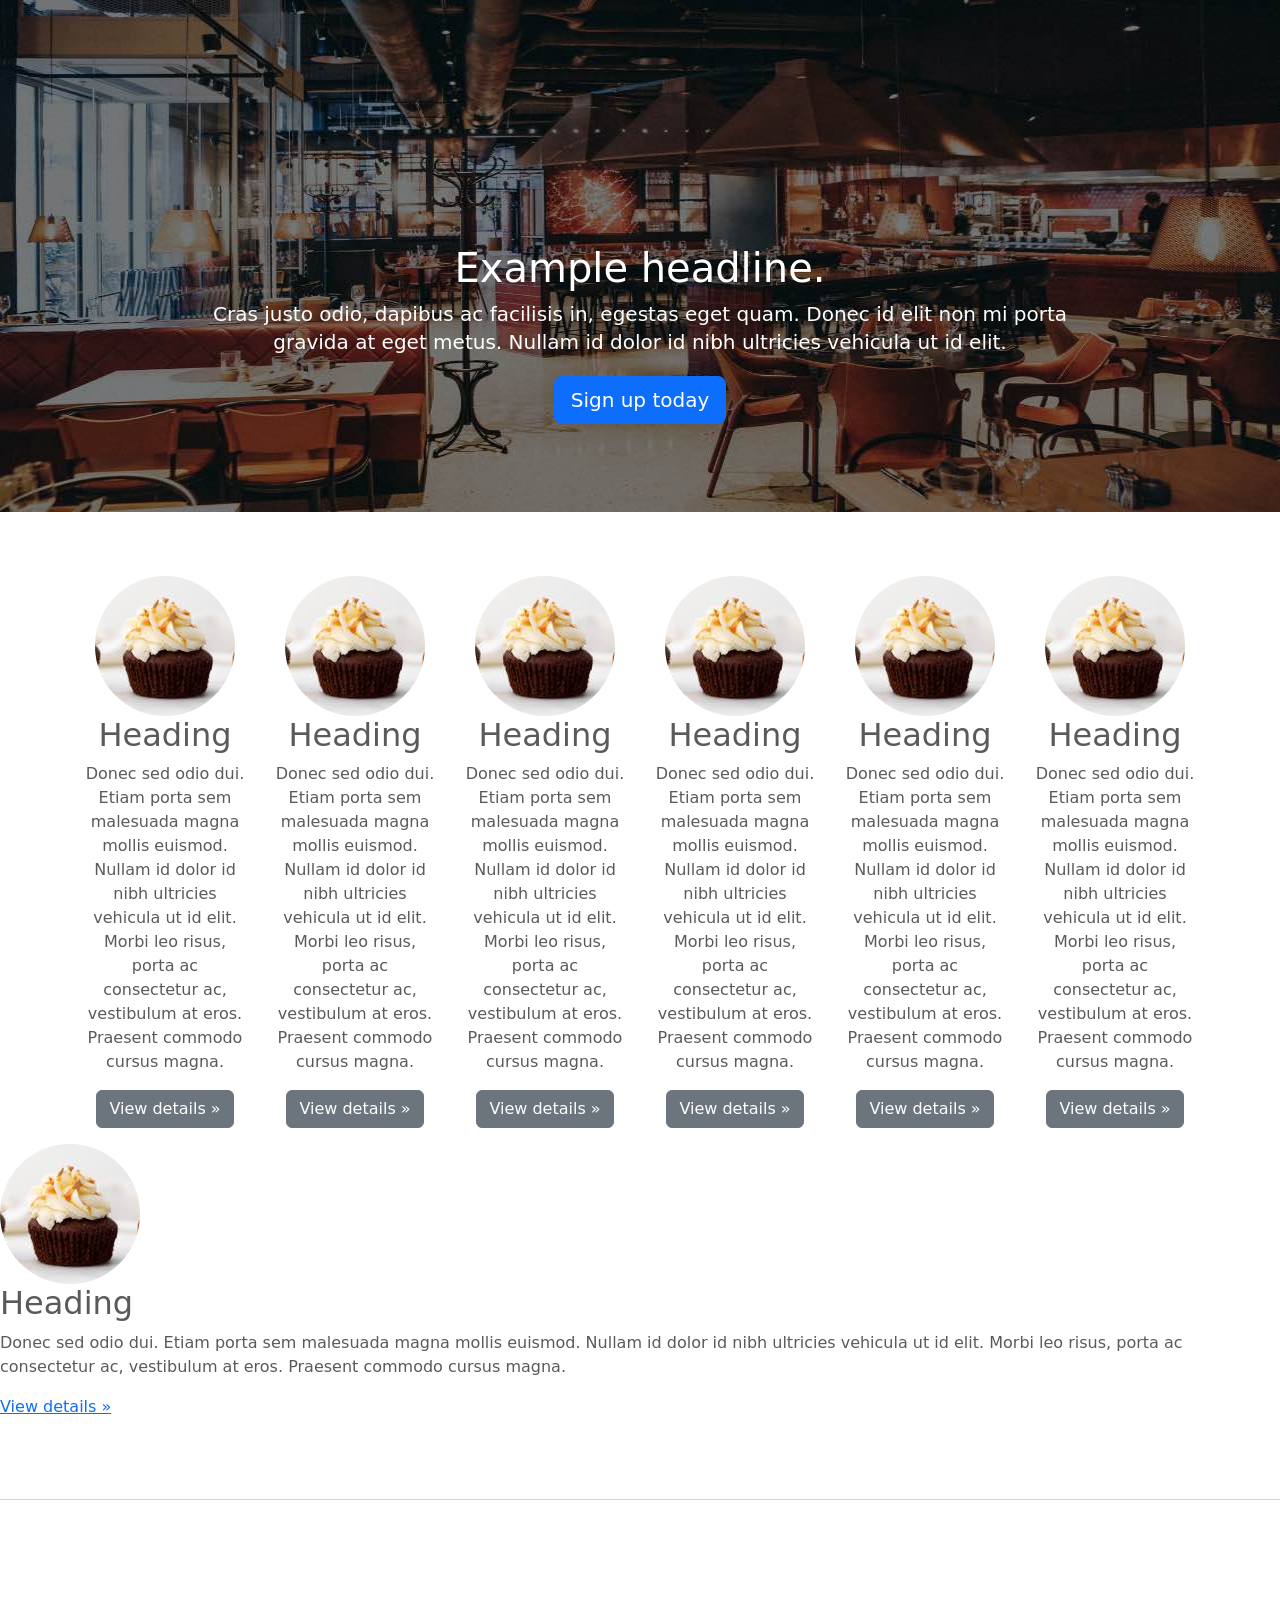
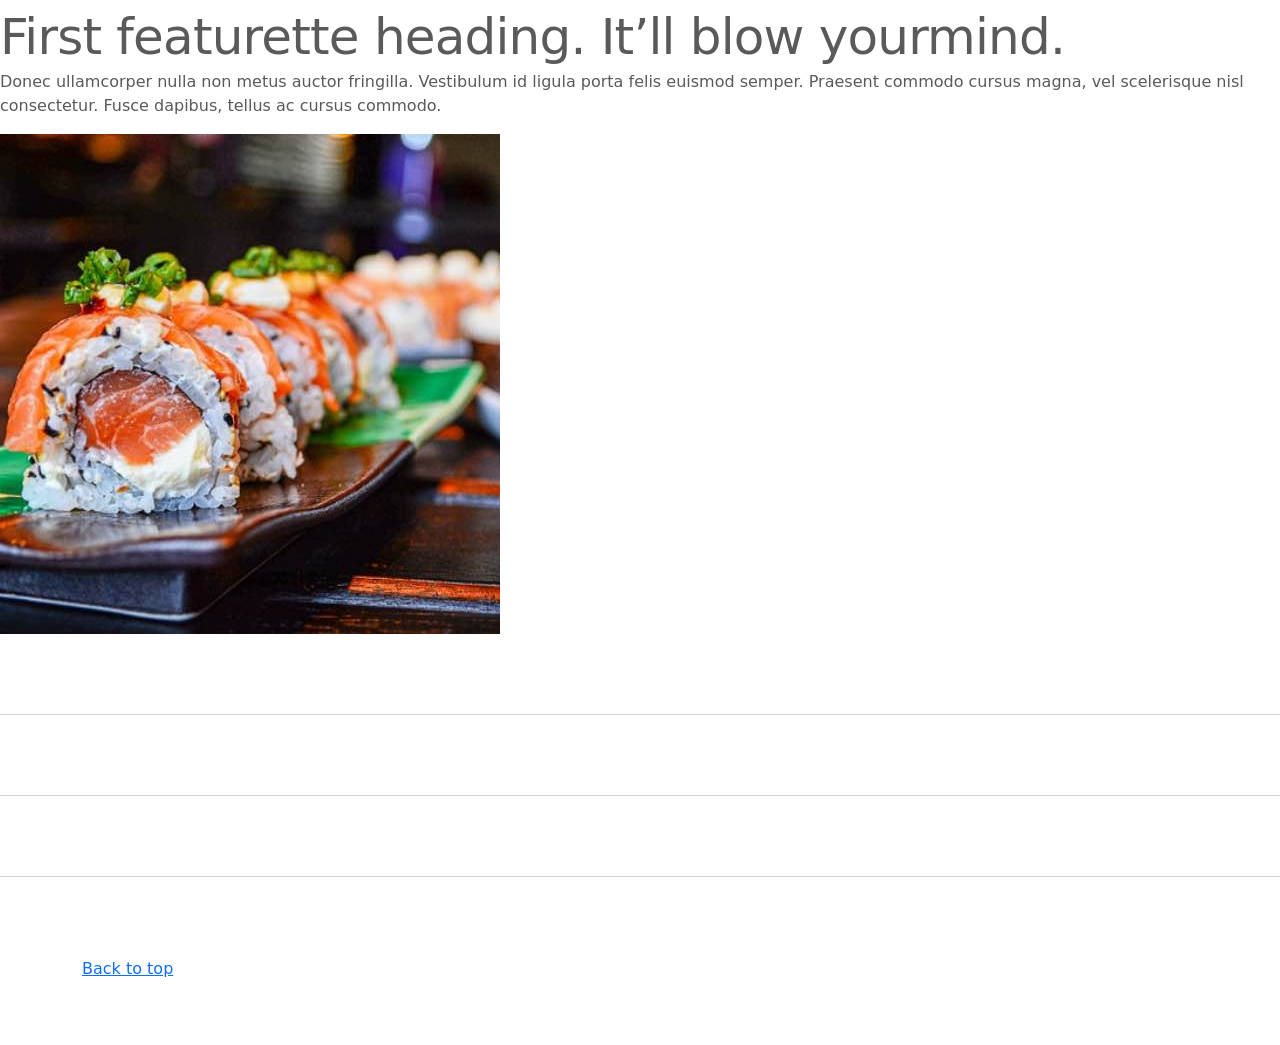
<file: kadai_005/index_for_student.html>
<!doctype html>
<html lang="en">
  <head>
    <meta charset="utf-8">
    <meta name="viewport" content="width=device-width, initial-scale=1">
    <meta name="description" content="">
    <meta name="author" content="Mark Otto, Jacob Thornton, and Bootstrap contributors">
    <meta name="generator" content="Hugo 0.79.0">
    <title>Carousel Template · Bootstrap v5.0</title>
    <link rel="canonical" href="https://getbootstrap.com/docs/5.0/examples/carousel/">
    <!-- ************************************************ bootstrap.min.cssの読み込み -->
    <link href="https://cdn.jsdelivr.net/npm/bootstrap@5.0.0-beta1/dist/css/bootstrap.min.css" rel="stylesheet" integrity="sha384-giJF6kkoqNQ00vy+HMDP7azOuL0xtbfIcaT9wjKHr8RbDVddVHyTfAAsrekwKmP1" crossorigin="anonymous">
    <!-- ************************************************ carousel.cssの読み込み -->
    <link href="carousel.css" rel="stylesheet">
    <!-- ************************************************ bootstrap.bundle.min.jsの読み込み -->
     <script src="https://cdn.jsdelivr.net/npm/bootstrap@5.0.0-beta1/dist/js/bootstrap.bundle.min.js" integrity="sha384-ygbV9kiqUc6oa4msXn9868pTtWMgiQaeYH7/t7LECLbyPA2x65Kgf80OJFdroafW" crossorigin="anonymous" defer></script>
   <script src="https://cdn.jsdelivr.net/npm/bootstrap@5.0.0-beta1/dist/js/bootstrap.bundle.min.js" integrity="sha384-ygbV9kiqUc6oa4msXn9868pTtWMgiQaeYH7/t7LECLbyPA2x65Kgf80OJFdroafW" crossorigin="anonymous" defer></script>
  </head>
  <body>
    <main>
      <!-- ************************************************ カールセル開始 -->
      <!-- <div id="myCarousel" class="carousel slide" data-bs-ride="carousel"> -->
      <div id="myCarousel" class="carousel slide" data-bs-ride="carousel">
        <!-- <div class="carousel-inner"> -->
        <div class="carousel-inner">
          <!-- <div class="carousel-item active"> -->
          <div class="carousel-item active">
            <img src="img/top_1.jpg" alt="サンプル画像1">
            <div class="container">
              <!-- <div class="carousel-caption"> -->
              <div class="carousel-caption">
                <h1>Example headline.</h1>
                <p>Cras justo odio, dapibus ac facilisis in, egestas eget quam. Donec id elit non mi porta gravida at eget
                  metus. Nullam id dolor id nibh ultricies vehicula ut id elit.</p>
                <!-- <p><a class="btn btn-lg btn-primary" href="#" role="button">Sign up today</a></p> -->
                <p><a class="btn btn-lg btn-primary" href="#" role="button">Sign up today</a></p>
              </div>
            </div>
          </div>
        </div>
      </div>
      <!-- ************************************************ カールセル終了 -->
    <!--
    <div class="container">

     <style>
      .button-test {
        /* パディング(余白)上下方向10px 左右方向30px */
        padding: 10px 30px;
        /* ボタンの幅 300px */
        width: 300px;
        /* 背景色 青 */
        background-color: blue;
        /* フォント色 白 */
        color: white;
        /* テキスト中央揃え */
        text-align: center;
        /* フォントを太く */
        font-weight: bold;
        /* ボタンの角を丸める */
        border-radius: 5px;
        /* 上下左右方向の余白外側30px */
        margin: 30px;
        /* ボタンの影 */
        box-shadow: 0 0 20px 0 rgba(0, 0, 0, 30%);
        }
    </style>

     /* buttonテスト */
     <button class="btn btn-primary btn-lg shadow">ここを押す</button>
     <div class="button-test">ここを押す</div>      
     <a href="" class="btn btn-info btn-sm shadow">ここを押す</a>

    </div>
    -->
      
      <div class="container">
        <div class="row">
          <div class="col-6 col-md-2 text-center">
            <!-- start col-lg-4 -->
            <img src="img/cake.jpg" class="rounded-circle" alt="サンプル画像2">
            
            <h2>Heading</h2>
            <p>
              Donec sed odio dui. Etiam porta sem malesuada magna mollis 
              euismod. Nullam id dolor id nibh ultricies vehicula ut id elit. 
              Morbi leo risus, porta ac consectetur ac, vestibulum at eros. 
              Praesent commodo cursus magna.
            </p>
            <p><a class="btn btn-secondary" href="#" role="button">View details &raquo;</a></p>
          </div>
          <div class="col-6 col-md-2 text-center">
            <!-- start col-lg-4 -->
            <img src="img/cake.jpg" class="rounded-circle" alt="サンプル画像2">
            
            <h2>Heading</h2>
            <p>
              Donec sed odio dui. Etiam porta sem malesuada magna mollis 
              euismod. Nullam id dolor id nibh ultricies vehicula ut id elit. 
              Morbi leo risus, porta ac consectetur ac, vestibulum at eros. 
              Praesent commodo cursus magna.
            </p>
            <p><a class="btn btn-secondary" href="#" role="button">View details &raquo;</a></p>
          </div>
          <div class="col-6 col-md-2 text-center">
            <!-- start col-lg-4 -->
            <img src="img/cake.jpg" class="rounded-circle" alt="サンプル画像2">
            
            <h2>Heading</h2>
            <p>
              Donec sed odio dui. Etiam porta sem malesuada magna mollis 
              euismod. Nullam id dolor id nibh ultricies vehicula ut id elit. 
              Morbi leo risus, porta ac consectetur ac, vestibulum at eros. 
              Praesent commodo cursus magna.
            </p>
            <p><a class="btn btn-secondary" href="#" role="button">View details &raquo;</a></p>
          </div>
          <div class="col-6 col-md-2 text-center">
            <!-- start col-lg-4 -->
            <img src="img/cake.jpg" class="rounded-circle" alt="サンプル画像2">
            
            <h2>Heading</h2>
            <p>
              Donec sed odio dui. Etiam porta sem malesuada magna mollis 
              euismod. Nullam id dolor id nibh ultricies vehicula ut id elit. 
              Morbi leo risus, porta ac consectetur ac, vestibulum at eros. 
              Praesent commodo cursus magna.
            </p>
            <p><a class="btn btn-secondary" href="#" role="button">View details &raquo;</a></p>
          </div>
          <div class="col-6 col-md-2 text-center">
            <!-- start col-lg-4 -->
            <img src="img/cake.jpg" class="rounded-circle" alt="サンプル画像2">
            
            <h2>Heading</h2>
            <p>
              Donec sed odio dui. Etiam porta sem malesuada magna mollis 
              euismod. Nullam id dolor id nibh ultricies vehicula ut id elit. 
              Morbi leo risus, porta ac consectetur ac, vestibulum at eros. 
              Praesent commodo cursus magna.
            </p>
            <p><a class="btn btn-secondary" href="#" role="button">View details &raquo;</a></p>
          </div>
          <div class="col-6 col-md-2 text-center">
            <!-- start col-lg-4 -->
            <img src="img/cake.jpg" class="rounded-circle" alt="サンプル画像2">
            
            <h2>Heading</h2>
            <p>
              Donec sed odio dui. Etiam porta sem malesuada magna mollis 
              euismod. Nullam id dolor id nibh ultricies vehicula ut id elit. 
              Morbi leo risus, porta ac consectetur ac, vestibulum at eros. 
              Praesent commodo cursus magna.
            </p>
            <p><a class="btn btn-secondary" href="#" role="button">View details &raquo;</a></p>
          </div>
        </div>
      </div>
    
      <!-- <div class="container marketing"> -->
      <div class="">
        <!-- <div class="row"> -->
        <div class="">
          <!-- <div class="col-lg-4"> -->
          <div class="">
            <img src="img/cake.jpg" class="rounded-circle" alt="サンプル画像2">
            <h2>Heading</h2>
            <p>Donec sed odio dui. Etiam porta sem malesuada magna mollis euismod. Nullam id dolor id nibh ultricies
              vehicula ut id elit. Morbi leo risus, porta ac consectetur ac, vestibulum at eros. Praesent commodo cursus
              magna.</p>
            <!-- <p><a class="btn btn-secondary" href="#" role="button">View details &raquo;</a></p> -->
            <p><a class="" href="#" role="button">View details &raquo;</a></p>
          </div>
        </div>
        <hr class="featurette-divider">
        <!-- <div class="row"> -->
        <div class="">
          <!-- <div class="col-md-7"> -->
          <div class="">
            <!-- <h2 class="featurette-heading">First featurette heading. <span class="text-muted">It’ll blow yourmind.</span> -->
            <h2 class="featurette-heading">First featurette heading. <span class="">It’ll blow yourmind.</span></h2>
            <!-- <p class="lead">Donec ullamcorper nulla non metus auctor fringilla. Vestibulum id ligula porta felis
              euismod
              semper. Praesent commodo cursus magna, vel scelerisque nisl consectetur. Fusce dapibus, tellus ac cursus
              commodo.</p> -->
            <p class="">
              Donec ullamcorper nulla non metus auctor fringilla. Vestibulum id ligula porta felis
              euismod
              semper. Praesent commodo cursus magna, vel scelerisque nisl consectetur. Fusce dapibus, tellus ac cursus
              commodo.
            </p>
          </div>
          <!-- <div class="col-md-5"> -->
          <div class="">
            <!-- <img src="img/sushi.jpg" class="img-fluid" alt=""> -->
            <img src="img/sushi.jpg" class="" alt="サンプル画像3">
          </div>
        </div>
        <hr class="featurette-divider">
        <!-- ここにもう一つ左右を反転させたものを作ります。 -->
        <hr class="featurette-divider">
        <!-- ここにもう一つ左右を反転させたものを作ります。 -->
        <hr class="featurette-divider">
        <footer class="container">
          <!-- <p class="float-end"><a href="#">Back to top</a></p> -->
          <p class=""><a href="#">Back to top</a></p>
        </footer>
      </div>
    </main>
  </body>

</html>
</file>
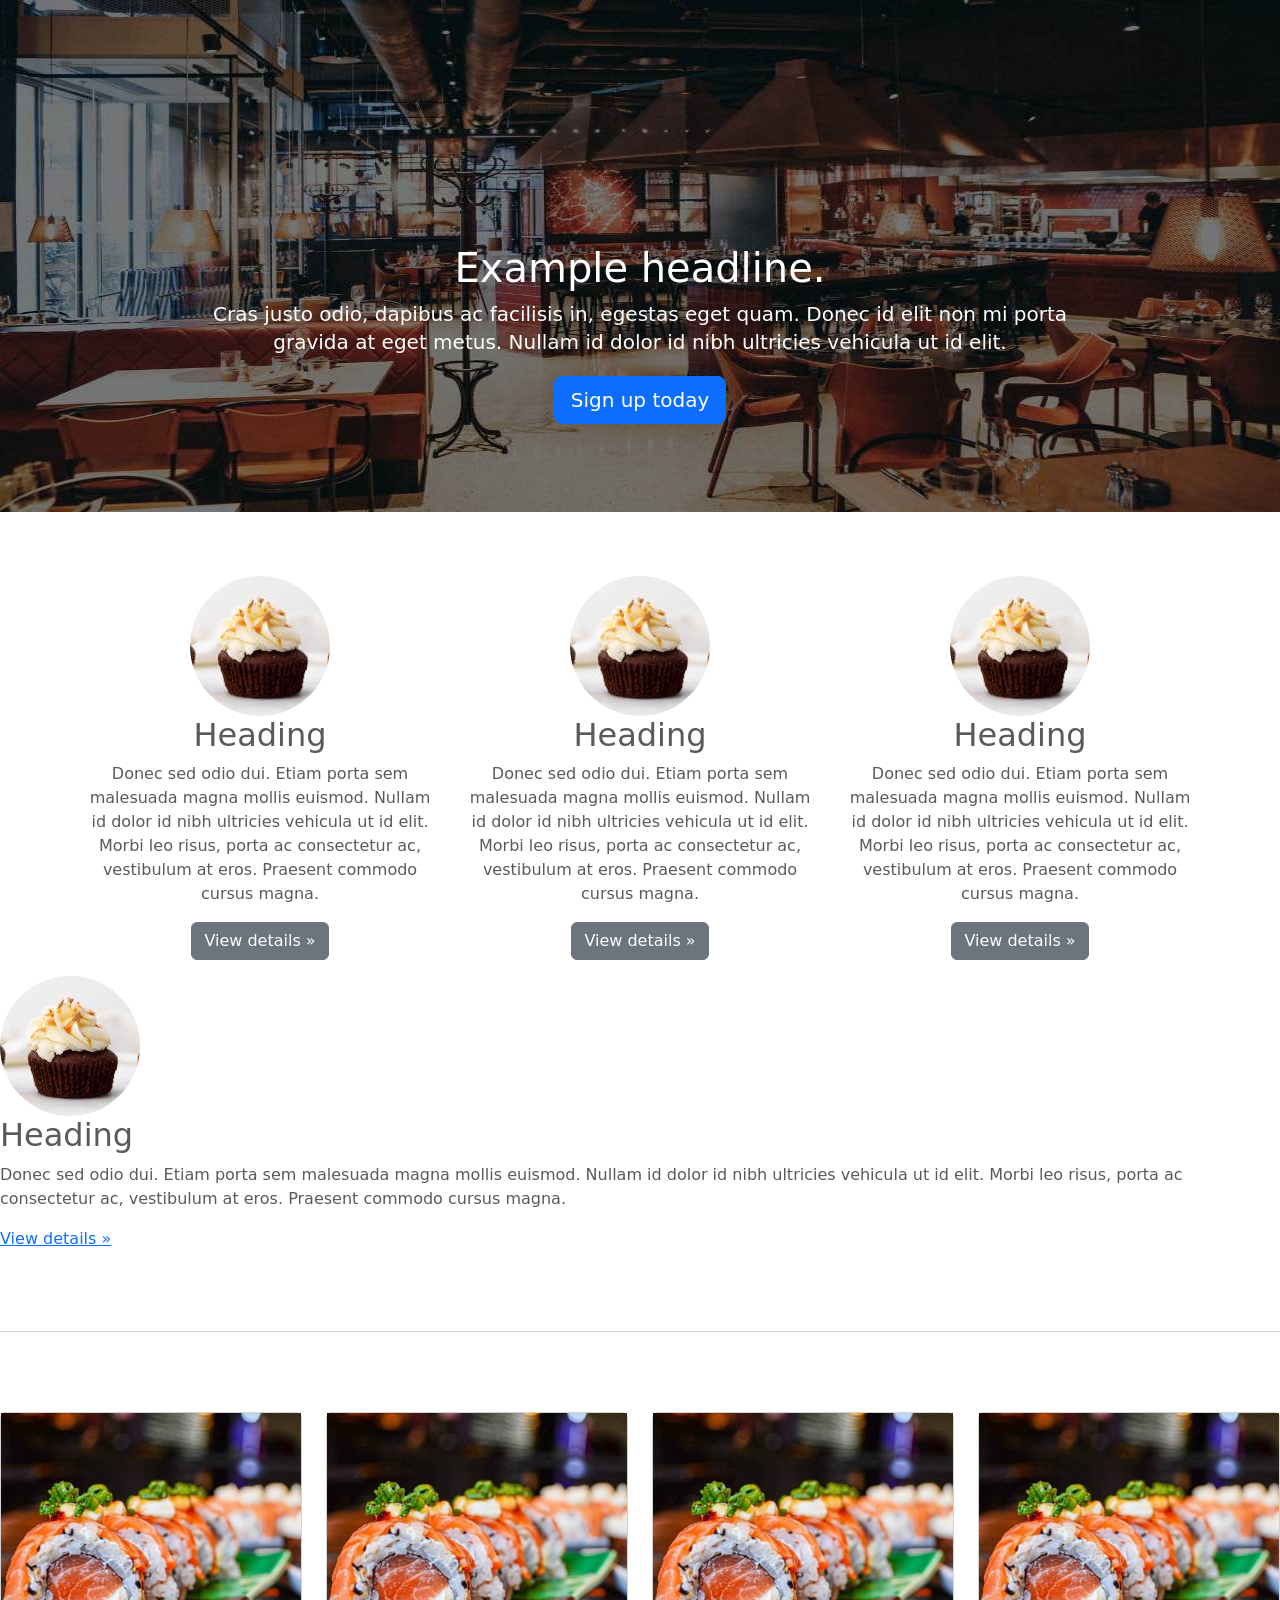
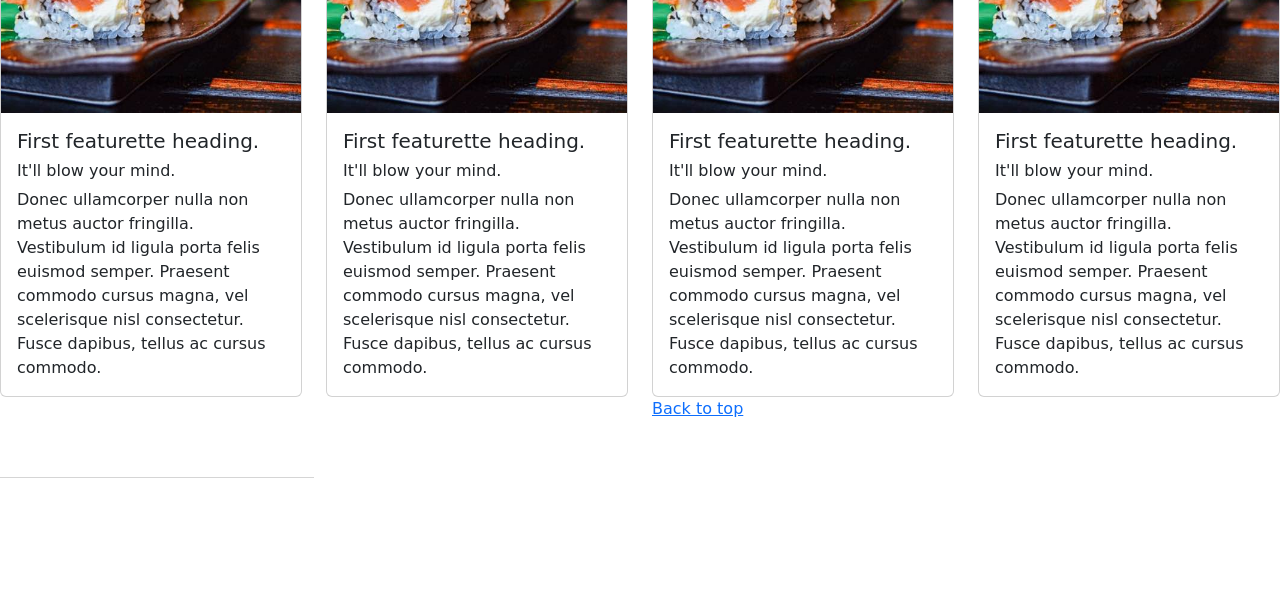
<file: kadai_006/index_for_student.html>
<!doctype html>
<html lang="en">
  <head>
    <meta charset="utf-8">
    <meta name="viewport" content="width=device-width, initial-scale=1">
    <meta name="description" content="">
    <meta name="author" content="Mark Otto, Jacob Thornton, and Bootstrap contributors">
    <meta name="generator" content="Hugo 0.79.0">
    <title>Carousel Template · Bootstrap v5.0</title>
    <link rel="canonical" href="https://getbootstrap.com/docs/5.0/examples/carousel/">
    <!-- ************************************************ bootstrap.min.cssの読み込み -->
    <link href="https://cdn.jsdelivr.net/npm/bootstrap@5.0.0-beta1/dist/css/bootstrap.min.css" rel="stylesheet" integrity="sha384-giJF6kkoqNQ00vy+HMDP7azOuL0xtbfIcaT9wjKHr8RbDVddVHyTfAAsrekwKmP1" crossorigin="anonymous">
    <!-- ************************************************ carousel.cssの読み込み -->
    <link href="carousel.css" rel="stylesheet">
    <!-- ************************************************ bootstrap.bundle.min.jsの読み込み -->
     <script src="https://cdn.jsdelivr.net/npm/bootstrap@5.0.0-beta1/dist/js/bootstrap.bundle.min.js" integrity="sha384-ygbV9kiqUc6oa4msXn9868pTtWMgiQaeYH7/t7LECLbyPA2x65Kgf80OJFdroafW" crossorigin="anonymous" defer></script>
   <script src="https://cdn.jsdelivr.net/npm/bootstrap@5.0.0-beta1/dist/js/bootstrap.bundle.min.js" integrity="sha384-ygbV9kiqUc6oa4msXn9868pTtWMgiQaeYH7/t7LECLbyPA2x65Kgf80OJFdroafW" crossorigin="anonymous" defer></script>
  </head>
  <body>
    <main>
      <!-- ************************************************ カールセル開始 -->
      <!-- <div id="myCarousel" class="carousel slide" data-bs-ride="carousel"> -->
      <div id="myCarousel" class="carousel slide" data-bs-ride="carousel">
        <!-- <div class="carousel-inner"> -->
        <div class="carousel-inner">
          <!-- <div class="carousel-item active"> -->
          <div class="carousel-item active">
            <img src="img/top_1.jpg" alt="サンプル画像1">
            <div class="container">
              <!-- <div class="carousel-caption"> -->
              <div class="carousel-caption">
                <h1>Example headline.</h1>
                <p>Cras justo odio, dapibus ac facilisis in, egestas eget quam. Donec id elit non mi porta gravida at eget
                  metus. Nullam id dolor id nibh ultricies vehicula ut id elit.</p>
                <!-- <p><a class="btn btn-lg btn-primary" href="#" role="button">Sign up today</a></p> -->
                <p><a class="btn btn-lg btn-primary" href="#" role="button">Sign up today</a></p>
              </div>
            </div>
          </div>
        </div>
      </div>
      <!-- ************************************************ カールセル終了 -->
    <!--
    <div class="container">

     <style>
      .button-test {
        /* パディング(余白)上下方向10px 左右方向30px */
        padding: 10px 30px;
        /* ボタンの幅 300px */
        width: 300px;
        /* 背景色 青 */
        background-color: blue;
        /* フォント色 白 */
        color: white;
        /* テキスト中央揃え */
        text-align: center;
        /* フォントを太く */
        font-weight: bold;
        /* ボタンの角を丸める */
        border-radius: 5px;
        /* 上下左右方向の余白外側30px */
        margin: 30px;
        /* ボタンの影 */
        box-shadow: 0 0 20px 0 rgba(0, 0, 0, 30%);
        }
    </style>

     /* buttonテスト */
     <button class="btn btn-primary btn-lg shadow">ここを押す</button>
     <div class="button-test">ここを押す</div>      
     <a href="" class="btn btn-info btn-sm shadow">ここを押す</a>

    </div>
    -->
      
      <div class="container">
        <div class="row">
          <div class="col-md-4 text-center">
            <!-- start col-lg-4 -->
            <img src="img/cake.jpg" class="rounded-circle" alt="サンプル画像2">
            
            <h2>Heading</h2>
            <p>
              Donec sed odio dui. Etiam porta sem malesuada magna mollis 
              euismod. Nullam id dolor id nibh ultricies vehicula ut id elit. 
              Morbi leo risus, porta ac consectetur ac, vestibulum at eros. 
              Praesent commodo cursus magna.
            </p>
            <p><a class="btn btn-secondary" href="#" role="button">View details &raquo;</a></p>
          </div>
          <div class="col-md-4 text-center">
            <!-- start col-lg-4 -->
            <img src="img/cake.jpg" class="rounded-circle" alt="サンプル画像2">
            
            <h2>Heading</h2>
            <p>
              Donec sed odio dui. Etiam porta sem malesuada magna mollis 
              euismod. Nullam id dolor id nibh ultricies vehicula ut id elit. 
              Morbi leo risus, porta ac consectetur ac, vestibulum at eros. 
              Praesent commodo cursus magna.
            </p>
            <p><a class="btn btn-secondary" href="#" role="button">View details &raquo;</a></p>
          </div>
          <div class="col-md-4 text-center">
            <!-- start col-lg-4 -->
            <img src="img/cake.jpg" class="rounded-circle" alt="サンプル画像2">
            
            <h2>Heading</h2>
            <p>
              Donec sed odio dui. Etiam porta sem malesuada magna mollis 
              euismod. Nullam id dolor id nibh ultricies vehicula ut id elit. 
              Morbi leo risus, porta ac consectetur ac, vestibulum at eros. 
              Praesent commodo cursus magna.
            </p>
            <p><a class="btn btn-secondary" href="#" role="button">View details &raquo;</a></p>
          </div>
        </div>
      </div>
    
      <!-- <div class="container marketing"> -->
      <div class="">
        <!-- <div class="row"> -->
        <div class="">
          <!-- <div class="col-lg-4"> -->
          <div class="">
            <img src="img/cake.jpg" class="rounded-circle" alt="サンプル画像2">
            <h2>Heading</h2>
            <p>Donec sed odio dui. Etiam porta sem malesuada magna mollis euismod. Nullam id dolor id nibh ultricies
              vehicula ut id elit. Morbi leo risus, porta ac consectetur ac, vestibulum at eros. Praesent commodo cursus
              magna.</p>
            <!-- <p><a class="btn btn-secondary" href="#" role="button">View details &raquo;</a></p> -->
            <p><a class="" href="#" role="button">View details &raquo;</a></p>
          </div>
        </div>
        <hr class="featurette-divider">
        <div class="row row-cols-4">
          <div class="col">
            <div class="card">
              <img src="img/sushi.jpg" class="img-top img-fluid" alt="サンプル画像3">
              <div class="card-body">
                <h5 class="card-title">First featurette heading.</h5>
                <h6 class="card-title">It'll blow your mind.</h6>
                <p class="card-text">
                  Donec ullamcorper nulla non metus auctor fringilla. Vestibulum id ligula porta felis
                  euismod
                  semper. Praesent commodo cursus magna, vel scelerisque nisl consectetur. Fusce dapibus, tellus ac cursus
                  commodo.
                </p>
              </div>
            </div>
          </div>
          <div class="col">
            <div class="card">
              <img src="img/sushi.jpg" class="img-top img-fluid" alt="サンプル画像3">
              <div class="card-body">
                <h5 class="card-title">First featurette heading.</h5>
                <h6 class="card-title">It'll blow your mind.</h6>
                <p class="card-text">
                  Donec ullamcorper nulla non metus auctor fringilla. Vestibulum id ligula porta felis
                  euismod
                  semper. Praesent commodo cursus magna, vel scelerisque nisl consectetur. Fusce dapibus, tellus ac cursus
                  commodo.
                </p>
              </div>
            </div>
          </div>
          <div class="col">
            <div class="card">
              <img src="img/sushi.jpg" class="img-top img-fluid" alt="サンプル画像3">
              <div class="card-body">
                <h5 class="card-title">First featurette heading.</h5>
                <h6 class="card-title">It'll blow your mind.</h6>
                <p class="card-text">
                  Donec ullamcorper nulla non metus auctor fringilla. Vestibulum id ligula porta felis
                  euismod
                  semper. Praesent commodo cursus magna, vel scelerisque nisl consectetur. Fusce dapibus, tellus ac cursus
                  commodo.
                </p>
              </div>
            </div>
          </div>
          <div class="col">
            <div class="card">
              <img src="img/sushi.jpg" class="img-top img-fluid" alt="サンプル画像3">
              <div class="card-body">
                <h5 class="card-title">First featurette heading.</h5>
                <h6 class="card-title">It'll blow your mind.</h6>
                <p class="card-text">
                  Donec ullamcorper nulla non metus auctor fringilla. Vestibulum id ligula porta felis
                  euismod
                  semper. Praesent commodo cursus magna, vel scelerisque nisl consectetur. Fusce dapibus, tellus ac cursus
                  commodo.
                </p>
              </div>
            </div>
          </div>
        <hr class="featurette-divider">
        <footer class="container">
          <!-- <p class="float-end"><a href="#">Back to top</a></p> -->
          <p class=""><a href="#">Back to top</a></p>
        </footer>
      </div>
    </main>
  </body>

</html>
</file>
<file: kadai_015/stylesheet/style.css>
/* ----------------------------------------------- 共通 */
html,
body {
  overflow-x: hidden;
}

body {
  color: #000000;
  font-family: 'Noto Sans JP', sans-serif;
  padding-bottom: 0;

}

p {
  line-height: 2.0em;
  font-weight: 100;
  font-style: normal;
  font-size: 14px;

}

.section_title {
  /* フォントサイズ36px */
  font-size: 36px;
 
  /* フォントの太さ600 標準は400です */
  font-weight: 600;
}

/* section_titleに擬似要素を追加 */
.section_title::after {
 
  /* 疑似要素はデフォルトでインライン要素のためブロック要素に変更 */
  display: block;
 
  /* サブタイトル文字の大きさや余白を設定 */
  font-size: 14px;
  font-weight: 400;
  padding: 16px 0 16px;
 
  /* 下線の幅を100pに設定 */
  width: 100px;
 
  /* 下線を直線・1px・黒色に設定 */
  border-bottom: solid 1px #000000;
}


/* ----------------------------------------------- ナビゲーションバー */
.navbar_brand_logo {

  /* サイズを32pxの正方形へ変更 */
  width: 32px;
  height: 32px;

  /* imgはインライン要素なのでインラインブロックに設定 */
  display: inline-block;

  /* "SAMURAI KITCHEN" 文字との空白を15pxに設定 */
  margin-right: 15px;

}

/* カンマで区切ると複数のクラスに適用可能 */
.my_navbar_brand,
.my_nav_link {

  /* フォントサイズを16pxに設定 */
  font-size: 16px;

  /* フォントをserif体に設定 */
  font-family: 'Lora', serif;

  /* フォント色を黒色に設定 */
  color: #000000 !important;

}

/* Bootstrapのボタンに初期設定されている周囲のborder（枠線）を消す */
.navbar-toggler {
  padding: 0 !important;
  border: none;
}

/* ハンバーガーボタンがチェック状態である（押されている）とき、閉じるボタン（×）を表示する */
#hamburger_btn_check:checked~.hamburger_btn .btn_close {
  display: block;
}

/* ハンバーガーボタンがチェック状態である（押されている）とき、ハンバーガーボタンを表示しない */
#hamburger_btn_check:checked~.hamburger_btn .btn_open {
  display: none;
}

/* 最初に表示した時は、閉じるボタン（×）は表示しない */
.btn_close {
  display: none;
}

/* ハンバーガーボタンが押されているかを判断するためのチェックボックスは隠す */
#hamburger_btn_check {
  display: none;
}

/* ----------------------------------------------- カールセル */
.my_carousel_caption {
  
  /* フォントサイズ52px */
  font-size: 52px;

  /* 上下に余白追加 */
  padding-top: 1.25rem;
  padding-bottom: 1.25rem;

  /* フォント色は白色 */
  color: #fff;

  /* テキスト中央揃え */
  text-align: center;
  font-family: 'Lora', serif;
  line-height: 1.5em;
}

/* 疑似要素でアイコンを配置。前に配置しています */
.my_carousel_caption::before {
  content: url(../img/logoSymbol_White.png);
  display: block;
}

/* スマートフォン画面幅（画面幅が最大375pxまで）の場合、以下のスタイルを適用。 */
@media screen and (max-width:375px) {
  .my_carousel_caption {

    /* フォントサイズを27pxにする */
    font-size: 27px;
  }
}

/* carousel-itemの高さを32remに指定 */
.carousel-item {
  height: 32rem;
}

/*carousel-item直下の子要素imgタグに設定 */
.carousel-item>img {

  /* 絶対位置を指定 */
  position: absolute;
  top: 0;
  left: 0;
  min-width: 100%;

  /* 高さはcarousel-itemに揃える */
  height: 32rem;
}

/* ----------------------------------------------- アバウト */
/* aboutクラスのあとに"私たちについて"の文字を追加  */
.about::after {
  content: "私たちについて";
}

.about_us_bg {
  background-color: #FFE6A5;
}

/* ----------------------------------------------- ギャラリー */
.gallery::after {
  content: "ギャラリー";
  margin: 0 auto 0;
}

/* ----------------------------------------------- メニュー */
.menu::after {
  content: "メニュー";
  margin: 0 auto 0;
}

.menu_title {
  font-size: 18px;
  font-weight: 600;
  font-style: normal;
}

.menu_price {
  font-size: 20px;
  font-weight: 400;
  font-family: 'Lora', serif;
}

/* ----------------------------------------------- レビュー */
/* 背景画像を設定 */
.review_wrapper {
  background-image: url(../img/background-reviews.jpg);
  background-repeat: no-repeat;
  background-size: cover;
}

/* サブタイトルを擬似要素で表示 */
.review::after {
  content: "お客様の声";
  margin: 0 auto 0;
  border-bottom: solid 1px #FFFFFF;
}

/* 白い背景色の高さを固定 */
.h_420 {
  height: 420px;
  position: relative;
}

/* レビューの画像を修正 */
.reviewer_img {
  /* サイズを48px  */
  width: 48px;
  height: 48px;

  /* 円形にします */
  border-radius: 50%;
  margin-right: 16px;
}

/* 星のアイコン画像です */
.star_img {
  /* サイズを25pxにします */
  width: 25px;
  height: 25px;
}

/* 詳細ボタンを下部に固定 */
.fix_bottom {
/* positionプロパティで絶対配置 */
  position: absolute;
/* ボタンのサイズ変更 */
  width: 80px;
  height: 44px;
/* 左から24px、下から24pxの位置に配置 */
  left: 24px;
  bottom: 24px;
}

/* ----------------------------------------------- シェフ */
.chef::after {
  content: "シェフ";
}

.chef_bg {
  background-color: #fdf5e6;
}

/* ----------------------------------------------- アクセス */
.access::after {
  content: "アクセス";
  margin: 0 auto 0;
}

/* ----------------------------------------------- フッター */
/* 背景色を画像の背景と同じ色に設定 */
#footer {
  background-color: #FAFAFA;
}

/* position:　absoluteで下からの距離で固定 */
.copy_right {
  font-size: 14px;

  /* 先祖要素のdivタグの左下の角を基準に絶対配置します */
  position: absolute;

  /* 下から1rem 左から12px */
  bottom: 1rem;
  left: 12px;
  display: flex;
}

/* copy_rightのクラスを適用したdivタグの子要素のpタグに適用される */
.copy_right>p {
  margin-right: 5rem;
  margin-bottom: 0;
}

/* copy_rightのクラスを適用したdivタグの子要素で、sns_imgクラスを適用しているimgタグに適用される */
.copy_right>img.sns_img {

  /* SNSアイコンのサイズ24px */
  height: 24px;
  width: 24px;

  /* 右方向へ余白10px */
  margin-right: 10px;
  margin-top: 0;
}

/* restaurant_info直下の子要素pタグ全てに適用される */
.restaurant_info p {
  font-weight: 400;
  line-height: 1.5;
  font-size: 16px;
}

/* restaurant_info直下の子要素imgタグ全てに適用される */
.restaurant_info img {
  width: 20px;
  height: 20px;
  margin-right: 10px;
  line-height: 1.5;
  margin-top: auto;
}

/* サイトアイコンを64pxに設定 */
.footer_brand_logo {
  width: 64px;
  height: 64px;
  display: inline-block;
  /* 右側余白15px */
  margin-right: 15px;
}

/* サイトタイトルのフォントをserif体（明朝体）に設定 */
.footer_text {
  font-size: 24px;
  font-family: 'Lora', serif;
}

/* スマートフォン画面幅（最大991pxまで）でスタイルを適用 */
@media screen and (max-width: 991px) {
  .footer_text,
  .copy_right {
    margin-top: 2rem;
    text-align: center;
    position: relative;
  }

  .copy_right>p,img {
    margin-right: 1rem;
    font-size: 14px;
    margin: 0;
    line-height: 35px;
  }
}
</file>
<file: kadai_003/carousel.css>
/* ----------------------------------------------- 全体の文字色修正と下部の余白の調整 */
body {
  /* padding-top: 3rem; */
  padding-bottom: 3rem;
  color: #5a5a5a;
}

/* ----------------------------------------------- カルーセルのカスタマイズ */
.carousel {
  margin-bottom: 4rem;
}

.carousel-caption {
  bottom: 3rem;
  z-index: 10;
}

.carousel-item {
  height: 32rem;
}

.carousel-item > img {
  position: absolute;
  top: 0;
  left: 0;
  min-width: 100%;
  height: 32rem;
}

/* ----------------------------------------------- マーケティングコンテンツ */
.marketing .col-lg-4 {
  margin-bottom: 1.5rem;
  text-align: center;
}

.marketing h2 {
  font-weight: 400;
}

/* rtl:begin:ignore */
.marketing .col-lg-4 p {
  margin-right: .75rem;
  margin-left: .75rem;
}

/* rtl:end:ignore */

/* ----------------------------------------------- フィーチャーレット */
.featurette-divider {
  margin: 5rem 0;
  /* Space out the Bootstrap <hr> more */
}

.featurette-heading {
  font-weight: 300;
  line-height: 1;
  /* rtl:remove */
  letter-spacing: -.05rem;
}

/* ----------------------------------------------- レスポンシブデザイン */
@media (min-width: 40em) {
  .carousel-caption p {
    margin-bottom: 1.25rem;
    font-size: 1.25rem;
    line-height: 1.4;
  }

  .featurette-heading {
    font-size: 50px;
  }
}

@media (min-width: 62em) {
  .featurette-heading {
    margin-top: 7rem;
  }
}
</file>
<file: kadai_004/carousel.css>
/* ----------------------------------------------- 全体の文字色修正と下部の余白の調整 */
body {
  /* padding-top: 3rem; */
  padding-bottom: 3rem;
  color: #5a5a5a;
}

/* ----------------------------------------------- カルーセルのカスタマイズ */
.carousel {
  margin-bottom: 4rem;
}

.carousel-caption {
  bottom: 3rem;
  z-index: 10;
}

.carousel-item {
  height: 32rem;
}

.carousel-item > img {
  position: absolute;
  top: 0;
  left: 0;
  min-width: 100%;
  height: 32rem;
}

/* ----------------------------------------------- マーケティングコンテンツ */
.marketing .col-lg-4 {
  margin-bottom: 1.5rem;
  text-align: center;
}

.marketing h2 {
  font-weight: 400;
}

/* rtl:begin:ignore */
.marketing .col-lg-4 p {
  margin-right: .75rem;
  margin-left: .75rem;
}

/* rtl:end:ignore */

/* ----------------------------------------------- フィーチャーレット */
.featurette-divider {
  margin: 5rem 0;
  /* Space out the Bootstrap <hr> more */
}

.featurette-heading {
  font-weight: 300;
  line-height: 1;
  /* rtl:remove */
  letter-spacing: -.05rem;
}

/* ----------------------------------------------- レスポンシブデザイン */
@media (min-width: 40em) {
  .carousel-caption p {
    margin-bottom: 1.25rem;
    font-size: 1.25rem;
    line-height: 1.4;
  }

  .featurette-heading {
    font-size: 50px;
  }
}

@media (min-width: 62em) {
  .featurette-heading {
    margin-top: 7rem;
  }
}
</file>
<file: kadai_005/carousel.css>
/* ----------------------------------------------- 全体の文字色修正と下部の余白の調整 */
body {
  /* padding-top: 3rem; */
  padding-bottom: 3rem;
  color: #5a5a5a;
}

/* ----------------------------------------------- カルーセルのカスタマイズ */
.carousel {
  margin-bottom: 4rem;
}

.carousel-caption {
  bottom: 3rem;
  z-index: 10;
}

.carousel-item {
  height: 32rem;
}

.carousel-item > img {
  position: absolute;
  top: 0;
  left: 0;
  min-width: 100%;
  height: 32rem;
}

/* ----------------------------------------------- マーケティングコンテンツ */
.marketing .col-lg-4 {
  margin-bottom: 1.5rem;
  text-align: center;
}

.marketing h2 {
  font-weight: 400;
}

/* rtl:begin:ignore */
.marketing .col-lg-4 p {
  margin-right: .75rem;
  margin-left: .75rem;
}

/* rtl:end:ignore */

/* ----------------------------------------------- フィーチャーレット */
.featurette-divider {
  margin: 5rem 0;
  /* Space out the Bootstrap <hr> more */
}

.featurette-heading {
  font-weight: 300;
  line-height: 1;
  /* rtl:remove */
  letter-spacing: -.05rem;
}

/* ----------------------------------------------- レスポンシブデザイン */
@media (min-width: 40em) {
  .carousel-caption p {
    margin-bottom: 1.25rem;
    font-size: 1.25rem;
    line-height: 1.4;
  }

  .featurette-heading {
    font-size: 50px;
  }
}

@media (min-width: 62em) {
  .featurette-heading {
    margin-top: 7rem;
  }
}
</file>
<file: kadai_006/carousel.css>
/* ----------------------------------------------- 全体の文字色修正と下部の余白の調整 */
body {
  /* padding-top: 3rem; */
  padding-bottom: 3rem;
  color: #5a5a5a;
}

/* ----------------------------------------------- カルーセルのカスタマイズ */
.carousel {
  margin-bottom: 4rem;
}

.carousel-caption {
  bottom: 3rem;
  z-index: 10;
}

.carousel-item {
  height: 32rem;
}

.carousel-item > img {
  position: absolute;
  top: 0;
  left: 0;
  min-width: 100%;
  height: 32rem;
}

/* ----------------------------------------------- マーケティングコンテンツ */
.marketing .col-lg-4 {
  margin-bottom: 1.5rem;
  text-align: center;
}

.marketing h2 {
  font-weight: 400;
}

/* rtl:begin:ignore */
.marketing .col-lg-4 p {
  margin-right: .75rem;
  margin-left: .75rem;
}

/* rtl:end:ignore */

/* ----------------------------------------------- フィーチャーレット */
.featurette-divider {
  margin: 5rem 0;
  /* Space out the Bootstrap <hr> more */
}

.featurette-heading {
  font-weight: 300;
  line-height: 1;
  /* rtl:remove */
  letter-spacing: -.05rem;
}

/* ----------------------------------------------- レスポンシブデザイン */
@media (min-width: 40em) {
  .carousel-caption p {
    margin-bottom: 1.25rem;
    font-size: 1.25rem;
    line-height: 1.4;
  }

  .featurette-heading {
    font-size: 50px;
  }
}

@media (min-width: 62em) {
  .featurette-heading {
    margin-top: 7rem;
  }
}
</file>
